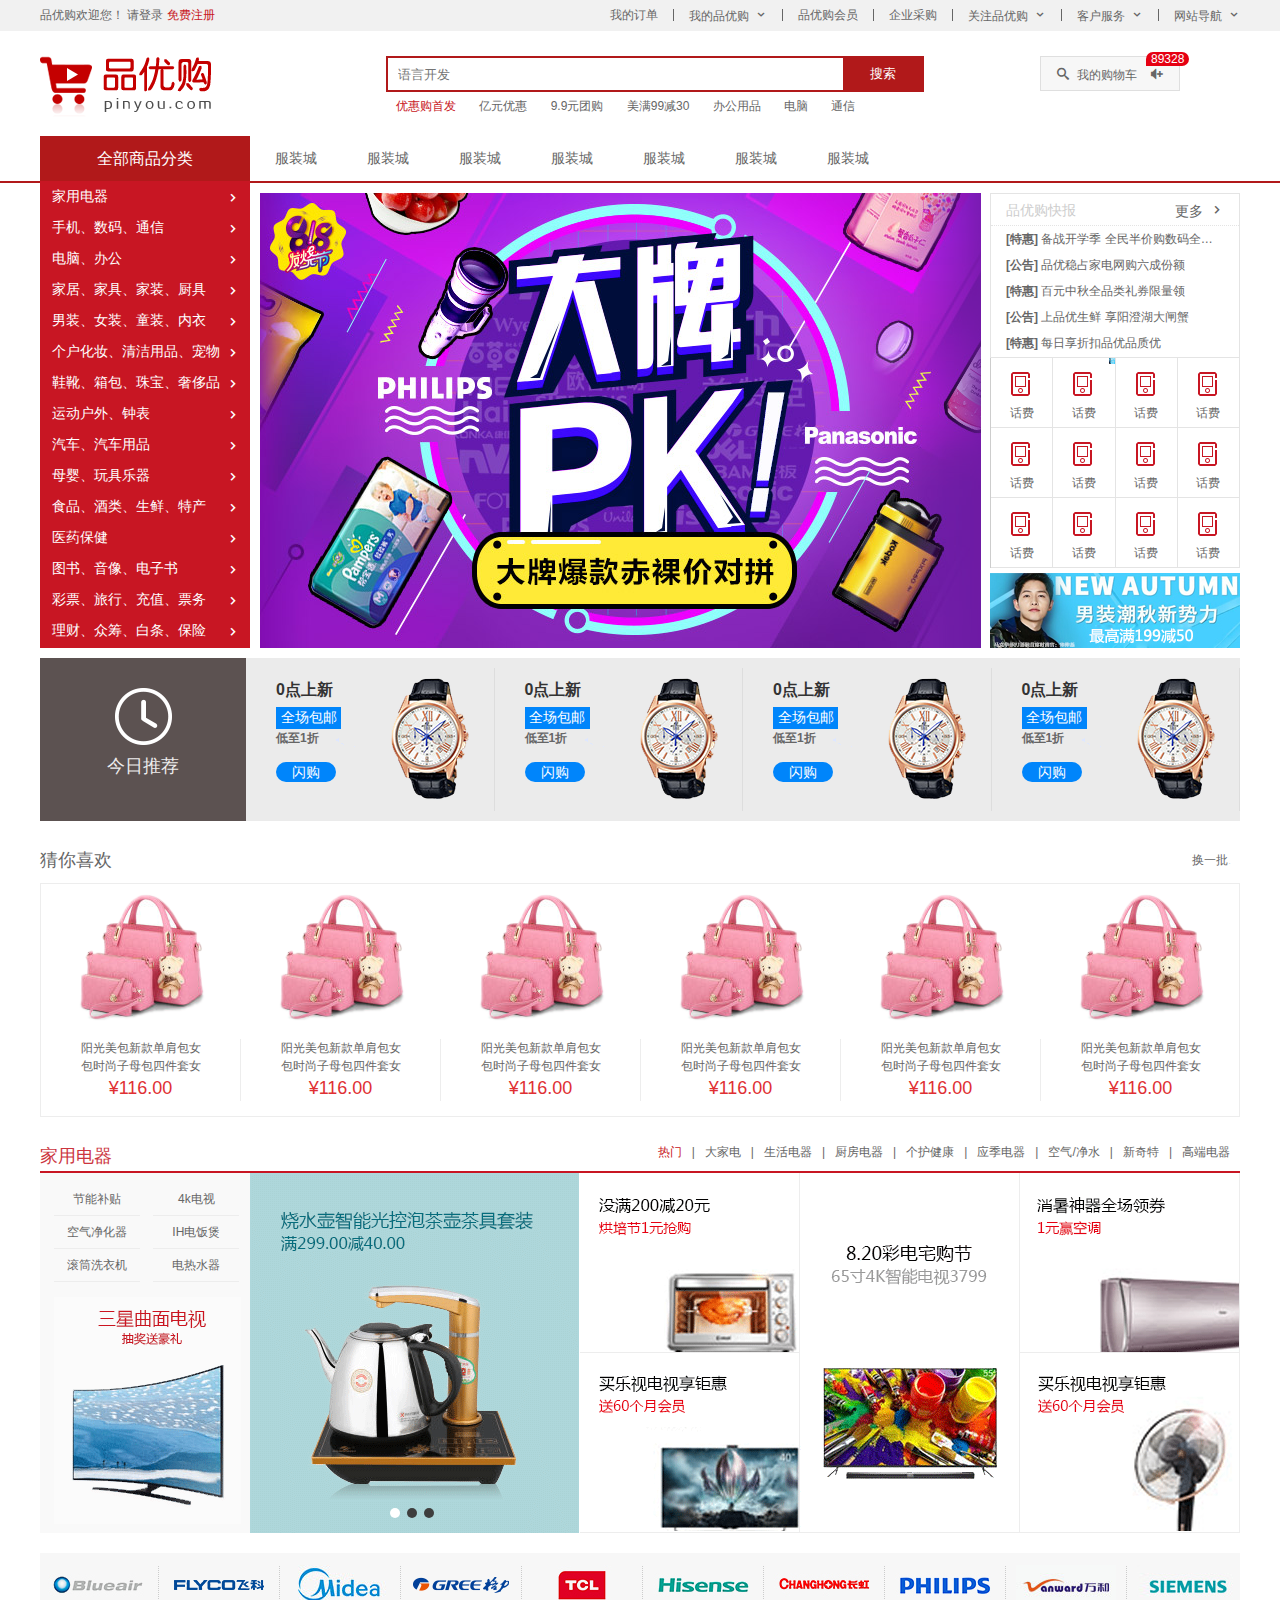
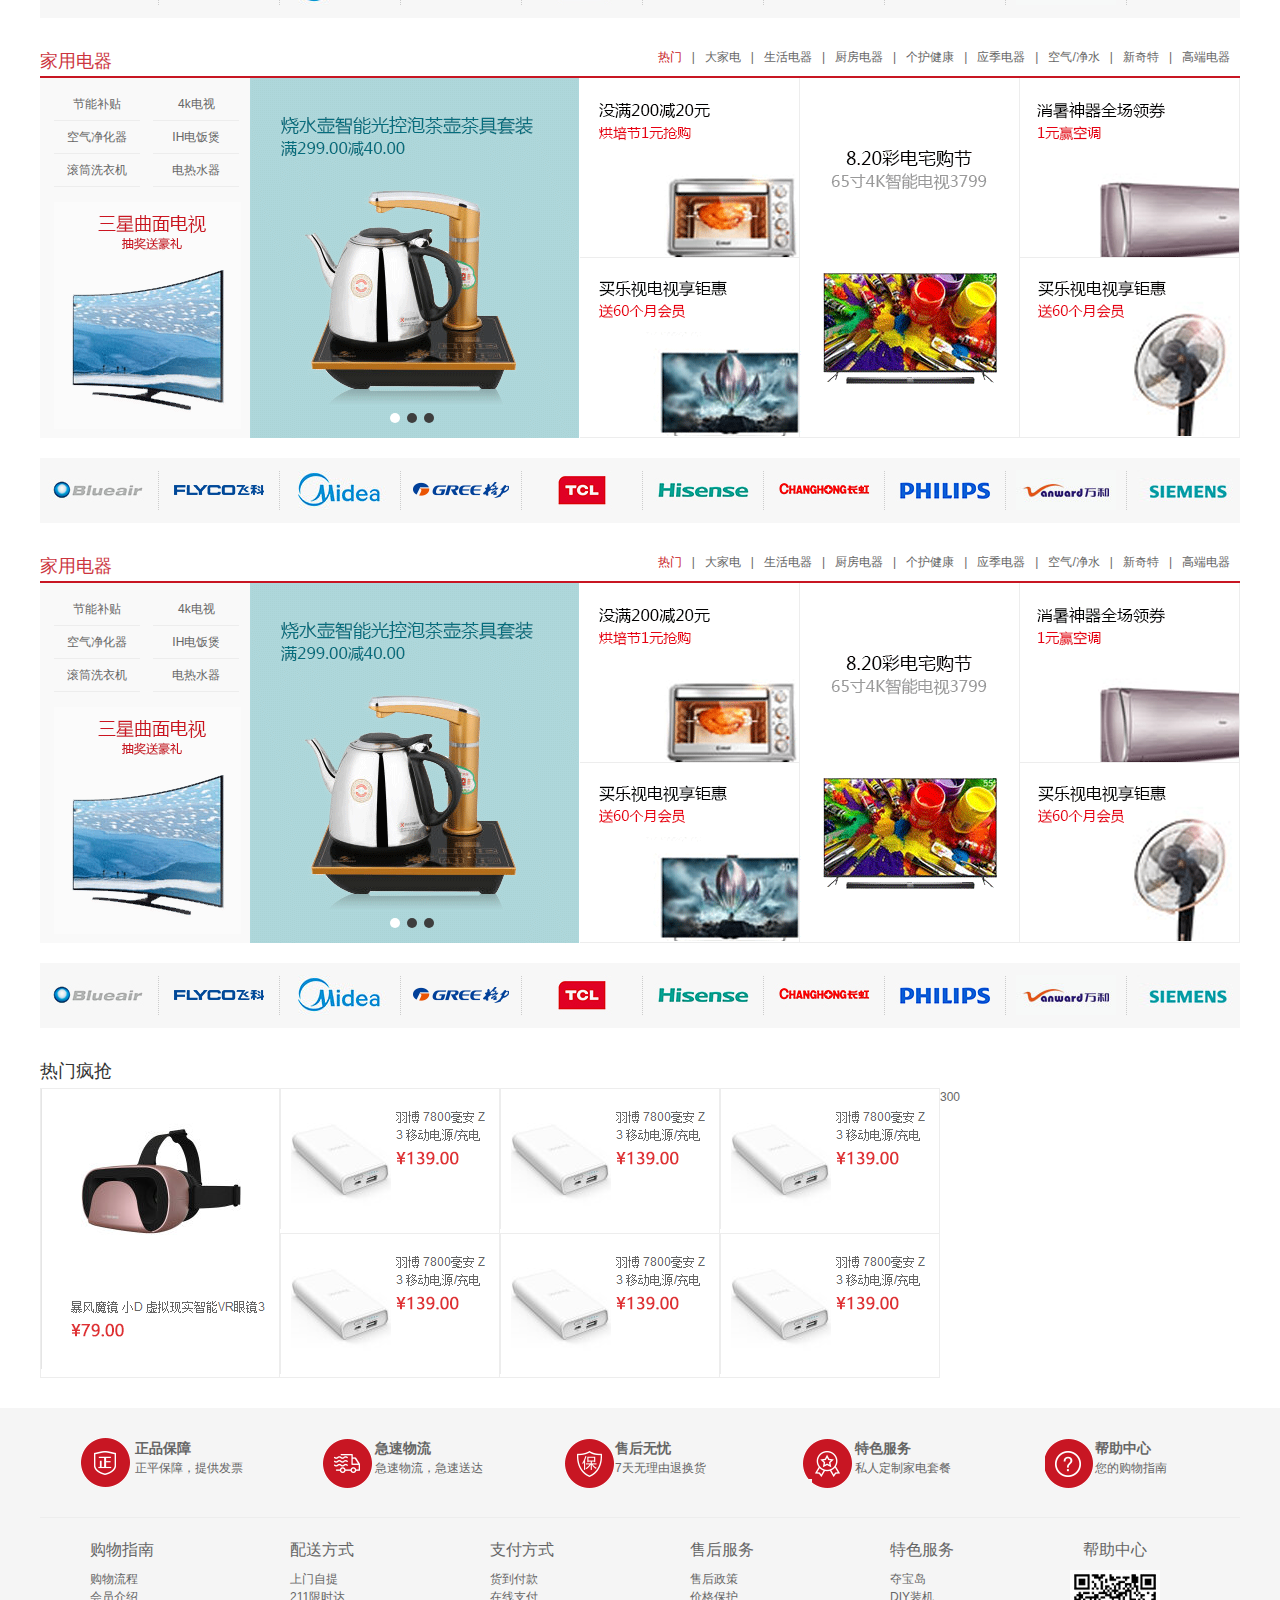
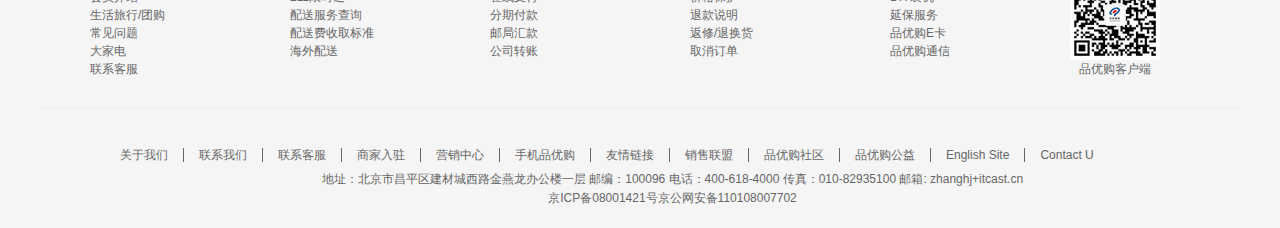
<file: shoping/index.html>
<!DOCTYPE html>
<html lang="zn-ch">

<head>
    <meta charset="UTF-8">
    <meta http-equiv="X-UA-Compatible" content="IE=edge">
    <meta name="viewport" content="width=device-width, initial-scale=1.0">
    <meta name="description" content="品优购商城-销售家电、数码通讯、电脑、家居百货、服装服饰、母婴、图书、食品等数万个品牌优质商品">
    <meta name="keywords" content="">
    <title>品优购商城-综合网购首选-正品低价、品质保障、配送及时、轻松购物！</title>
    <link rel="stylesheet" href="css/base.css">
    <link rel="stylesheet" href="css/common.css">
    <!-- favicon图标 -->
    <link rel="shortcut icon" href="favicon.ico" />
    <link rel="stylesheet" href="css/indext.css">
</head>

<body>
    <div class="shortcat">
        <div class="w">
            <div class="fl">
                <ul>
                    <li>品优购欢迎您！&nbsp;</li>
                    <li><a href="#">请登录&nbsp;<a href="#" class="style_red">免费注册</a></li>
                </ul>
            </div>
            <div class="fr">
                <ul>
                    <li>我的订单</li>
                    <li></li>
                    <li class="arrow-icon">我的品优购</li>
                    <li></li>
                    <li>品优购会员</li>
                    <li></li>
                    <li>企业采购</li>
                    <li></li>
                    <li class="arrow-icon">关注品优购</li>
                    <li></li>
                    <li class="arrow-icon">客户服务</li>
                    <li></li>
                    <li class="arrow-icon">网站导航</li>
                </ul>
            </div>
        </div>
    </div>
    <header class="header w">
        <div class="loge">
            <h1>
                <a href="index.html" title="品优购商城">品优购商城</a>
            </h1>
        </div>
        <div class="search">
            <input type="text" placeholder="语言开发">
            <button>搜索</button>
        </div>
        <div class="hotwords">
            <a href="#" class="style_red">优惠购首发</a>
            <a href="#">亿元优惠</a>
            <a href="#">9.9元团购</a>
            <a href="#">美满99减30</a>
            <a href="#">办公用品</a>
            <a href="#">电脑</a>
            <a href="#">通信</a>
        </div>
        <div class="shopcar">
            我的购物车
            <i class="count">89328</i>
        </div>
    </header>
    <nav class="nav">
        <div class="w">
            <div class="dropdown">
                <div class="dt">全部商品分类</div>
                <div class="dd">
                    <ul>
                        <li><a href="#">家用电器</a></li>
                        <li><a href="#">手机、数码、通信</a></li>
                        <li><a href="#">电脑、办公</a></li>
                        <li><a href="#">家居、家具、家装、厨具</a></li>
                        <li><a href="#">男装、女装、童装、内衣</a></li>
                        <li><a href="#">个户化妆、清洁用品、宠物</a></li>
                        <li><a href="#">鞋靴、箱包、珠宝、奢侈品</a></li>
                        <li><a href="#">运动户外、钟表</a></li>
                        <li><a href="#">汽车、汽车用品</a></li>
                        <li><a href="#">母婴、玩具乐器</a></li>
                        <li><a href="#">食品、酒类、生鲜、特产</a></li>
                        <li><a href="#">医药保健</a></li>
                        <li><a href="#">图书、音像、电子书</a></li>
                        <li><a href="#">彩票、旅行、充值、票务</a></li>
                        <li><a href="#">理财、众筹、白条、保险</a></li>
                    </ul>
                </div>
            </div>
            <div class="navitems">
                <ul>
                    <li><a href="">服装城</a></li>
                    <li><a href="">服装城</a></li>
                    <li><a href="">服装城</a></li>
                    <li><a href="">服装城</a></li>
                    <li><a href="">服装城</a></li>
                    <li><a href="">服装城</a></li>
                    <li><a href="">服装城</a></li>
                </ul>
            </div>
        </div>
    </nav>
    <div class="w">
        <div class="main">
            <div class="focus">
                <ul>
                    <li><a href="#"><img src="upload/focus1.png" alt=""></a></li>
                </ul>
            </div>
            <div class="newsflash">
                <div class="news">
                    <dl>
                        <dd>品优购快报</dd>
                        <dt><b>[特惠] </b> 备战开学季 全民半价购数码全民半价购数码</dt>
                        <dt><b>[公告]</b> 品优稳占家电网购六成份额</dt>
                        <dt><b>[特惠]</b> 百元中秋全品类礼券限量领</dt>
                        <dt><b>[公告]</b> 上品优生鲜 享阳澄湖大闸蟹</dt>
                        <dt><b>[特惠]</b> 每日享折扣品优品质优</dt>
                    </dl>
                </div>
                <div class="livservice">
                    <ul>
                        <li>
                            <i></i>
                            <p>话费</p>
                        </li>
                        <li class="spacle">
                            <i></i>
                            <img src="upload/bargain.png" width="6px" height="6px" alt="">
                            <p>话费</p>
                        </li>
                        <li>
                            <i></i>
                            <p>话费</p>
                        </li>
                        <li>
                            <i></i>
                            <p>话费</p>
                        </li>
                        <li>
                            <i></i>
                            <p>话费</p>
                        </li>
                        <li>
                            <i></i>
                            <p>话费</p>
                        </li>
                        <li>
                            <i></i>
                            <p>话费</p>
                        </li>
                        <li>
                            <i></i>
                            <p>话费</p>
                        </li>
                        <li>
                            <i></i>
                            <p>话费</p>
                        </li>
                        <li>
                            <i></i>
                            <p>话费</p>
                        </li>
                        <li>
                            <i></i>
                            <p>话费</p>
                        </li>
                        <li>
                            <i></i>
                            <p>话费</p>
                        </li>
                    </ul>
                </div>
                <div class="banner"><a href="#"><img src="upload/bargain.png" alt=""></a></div>
            </div>
        </div>
    </div>
    <div class="w recom">
        <div class="recom_hd">
            <span><img src="upload/图层 106.png" alt=""></span>
            <p>今日推荐</p>
        </div>
        <div class="recom_dd">
            <ul>
                <li>
                    <div class="wenzi">
                        <h4>0点上新</h4>
                        <h5>全场包邮</h5>
                        <h6>低至1折</h6>
                        <p>闪购</p>
                    </div>
                    <div class="tupian"><img src="upload/图层 151.png" alt=""></div>
                </li>
                <li>
                    <div class="wenzi">
                        <h4>0点上新</h4>
                        <h5>全场包邮</h5>
                        <h6>低至1折</h6>
                        <p>闪购</p>
                    </div>
                    <div class="tupian"><img src="upload/图层 151.png" alt=""></div>
                </li>
                <li>
                    <div class="wenzi">
                        <h4>0点上新</h4>
                        <h5>全场包邮</h5>
                        <h6>低至1折</h6>
                        <p>闪购</p>
                    </div>
                    <div class="tupian"><img src="upload/图层 151.png" alt=""></div>
                </li>
                <li>
                    <div class="wenzi">
                        <h4>0点上新</h4>
                        <h5>全场包邮</h5>
                        <h6>低至1折</h6>
                        <p>闪购</p>
                    </div>
                    <div class="tupian"><img src="upload/图层 151.png" alt=""></div>
                </li>
            </ul>
        </div>
    </div>
    <div class="w like">
        <div class="you">
            <p>猜你喜欢</p>
            <i>换一批</i>
        </div>
        <div class="fomation">
            <ul>
                <li>
                    <i><img src="upload/图层 152.png" alt=""></i>
                    <div>
                        <p>阳光美包新款单肩包女<br>包时尚子母包四件套女</p>
                        <span>¥116.00</span>
                    </div>
                </li>
                <li>
                    <i><img src="upload/图层 152.png" alt=""></i>
                    <div>
                        <p>阳光美包新款单肩包女<br>包时尚子母包四件套女</p>
                        <span>¥116.00</span>
                    </div>
                </li>
                <li>
                    <i><img src="upload/图层 152.png" alt=""></i>
                    <div>
                        <p>阳光美包新款单肩包女<br>包时尚子母包四件套女</p>
                        <span>¥116.00</span>
                    </div>
                </li>
                <li>
                    <i><img src="upload/图层 152.png" alt=""></i>
                    <div>
                        <p>阳光美包新款单肩包女<br>包时尚子母包四件套女</p>
                        <span>¥116.00</span>
                    </div>
                </li>
                <li>
                    <i><img src="upload/图层 152.png" alt=""></i>
                    <div>
                        <p>阳光美包新款单肩包女<br>包时尚子母包四件套女</p>
                        <span>¥116.00</span>
                    </div>
                </li>
                <li>
                    <i><img src="upload/图层 152.png" alt=""></i>
                    <div>
                        <p>阳光美包新款单肩包女<br>包时尚子母包四件套女</p>
                        <span>¥116.00</span>
                    </div>
                </li>
            </ul>
        </div>
    </div>
    <div class="floor">
        <div class="w jiadian">
            <div class="box_hd">
                <h3>家用电器</h3>
                <div class="tab_list">
                    <ul>
                        <li><a href="#" class="style_red">热门</a>|</li>
                        <li><a href="#">大家电</a>|</li>
                        <li><a href="#">生活电器</a>|</li>
                        <li><a href="#">厨房电器</a>|</li>
                        <li><a href="#">个护健康</a>|</li>
                        <li><a href="#">应季电器</a>|</li>
                        <li><a href="#">空气/净水</a>|</li>
                        <li><a href="#">新奇特</a>|</li>
                        <li><a href="#">高端电器</a></li>
                    </ul>
                </div>
            </div>
            <div class="box_bd">
                <div class="box1">
                    <ul>
                        <li>节能补贴</li>
                        <li>4k电视</li>
                        <li>空气净化器</li>
                        <li>IH电饭煲</li>
                        <li>滚筒洗衣机</li>
                        <li>电热水器</li>
                    </ul>
                    <i><img src="upload/floor-1-1.png" alt=""></i>
                </div>
                <div class="box2">
                    <div class="white"></div>
                    <div class="black_1"></div>
                    <div class="black_2"></div>
                    <i><img src="upload/floor-1-b01.png" alt=""></i>
                </div>
                <div class="box3">
                    <a href="#" class="box_1"><img src="upload/floor-1-2.png" alt=""></a>
                    <a href="#" class="box_2"><img src="upload/floor-1-3.png" alt=""></a>
                </div>
                <div class="box4">
                    <a href="#"><img src="upload/floor-1-4.png" alt=""></a>
                </div>
                <div class="box5">
                    <a href="#" class="box_1"><img src="upload/floor-1-5.png" alt=""></a>
                    <a href="#" class="box_2"><img src="upload/floor-1-6.png" alt=""></a>
                </div>
            </div>
            <div class="box_footer">
                <img src="upload/图层 119.png" alt="">
            </div>
        </div>
        <div class="w jiadian">
            <div class="box_hd">
                <h3>家用电器</h3>
                <div class="tab_list">
                    <ul>
                        <li><a href="#" class="style_red">热门</a>|</li>
                        <li><a href="#">大家电</a>|</li>
                        <li><a href="#">生活电器</a>|</li>
                        <li><a href="#">厨房电器</a>|</li>
                        <li><a href="#">个护健康</a>|</li>
                        <li><a href="#">应季电器</a>|</li>
                        <li><a href="#">空气/净水</a>|</li>
                        <li><a href="#">新奇特</a>|</li>
                        <li><a href="#">高端电器</a></li>
                    </ul>
                </div>
            </div>
            <div class="box_bd">
                <div class="box1">
                    <ul>
                        <li>节能补贴</li>
                        <li>4k电视</li>
                        <li>空气净化器</li>
                        <li>IH电饭煲</li>
                        <li>滚筒洗衣机</li>
                        <li>电热水器</li>
                    </ul>
                    <i><img src="upload/floor-1-1.png" alt=""></i>
                </div>
                <div class="box2">
                    <div class="white"></div>
                    <div class="black_1"></div>
                    <div class="black_2"></div>
                    <i><img src="upload/floor-1-b01.png" alt=""></i>
                </div>
                <div class="box3">
                    <a href="#" class="box_1"><img src="upload/floor-1-2.png" alt=""></a>
                    <a href="#" class="box_2"><img src="upload/floor-1-3.png" alt=""></a>
                </div>
                <div class="box4">
                    <a href="#"><img src="upload/floor-1-4.png" alt=""></a>
                </div>
                <div class="box5">
                    <a href="#" class="box_1"><img src="upload/floor-1-5.png" alt=""></a>
                    <a href="#" class="box_2"><img src="upload/floor-1-6.png" alt=""></a>
                </div>
            </div>
            <div class="box_footer">
                <img src="upload/图层 119.png" alt="">
            </div>
        </div>
        <div class="w jiadian">
            <div class="box_hd">
                <h3>家用电器</h3>
                <div class="tab_list">
                    <ul>
                        <li><a href="#" class="style_red">热门</a>|</li>
                        <li><a href="#">大家电</a>|</li>
                        <li><a href="#">生活电器</a>|</li>
                        <li><a href="#">厨房电器</a>|</li>
                        <li><a href="#">个护健康</a>|</li>
                        <li><a href="#">应季电器</a>|</li>
                        <li><a href="#">空气/净水</a>|</li>
                        <li><a href="#">新奇特</a>|</li>
                        <li><a href="#">高端电器</a></li>
                    </ul>
                </div>
            </div>
            <div class="box_bd">
                <div class="box1">
                    <ul>
                        <li>节能补贴</li>
                        <li>4k电视</li>
                        <li>空气净化器</li>
                        <li>IH电饭煲</li>
                        <li>滚筒洗衣机</li>
                        <li>电热水器</li>
                    </ul>
                    <i><img src="upload/floor-1-1.png" alt=""></i>
                </div>
                <div class="box2">
                    <div class="white"></div>
                    <div class="black_1"></div>
                    <div class="black_2"></div>
                    <i><img src="upload/floor-1-b01.png" alt=""></i>
                </div>
                <div class="box3">
                    <a href="#" class="box_1"><img src="upload/floor-1-2.png" alt=""></a>
                    <a href="#" class="box_2"><img src="upload/floor-1-3.png" alt=""></a>
                </div>
                <div class="box4">
                    <a href="#"><img src="upload/floor-1-4.png" alt=""></a>
                </div>
                <div class="box5">
                    <a href="#" class="box_1"><img src="upload/floor-1-5.png" alt=""></a>
                    <a href="#" class="box_2"><img src="upload/floor-1-6.png" alt=""></a>
                </div>
            </div>
            <div class="box_footer">
                <img src="upload/图层 119.png" alt="">
            </div>
        </div>
    </div>
    <div class="w hot">
        <div class="box_hd">
            热门疯抢
        </div>
        <div class="box_bd">
            <div class="box_1"><img src="upload/01-电商-主页-gai-恢复的.png" alt=""></div>
            <div class="box_2">
                <div class="tupian_1">
                    <img src="upload/01-电商-主页-gai.png" alt="">
                </div>
                <div class="tupian_1">
                    <img src="upload/01-电商-主页-gai.png" alt="">
                </div>
            </div>
            <div class="box_3">
                <div class="tupian_1">
                    <img src="upload/01-电商-主页-gai.png" alt="">
                </div>
                <div class="tupian_1">
                    <img src="upload/01-电商-主页-gai.png" alt="">
                </div>
            </div>
            <div class="box_4">
                <div class="tupian_1">
                    <img src="upload/01-电商-主页-gai.png" alt="">
                </div>
                <div class="tupian_1">
                    <img src="upload/01-电商-主页-gai.png" alt="">
                </div>
            </div>
            <div class="box_5">300</div>
        </div>
    </div>
    <footer class=" footer">
        <div class="w">
            <div class="mod_service">
                <ul>
                    <li>
                        <h5 class="product1"></h5>
                        <div class="service_txt">
                            <h4>正品保障</h4>
                            <h6>正平保障，提供发票</h6>
                        </div>
                    </li>
                    <li>
                        <h5 class="product2"></h5>
                        <div class="service_txt">
                            <h4>急速物流</h4>
                            <h6>急速物流，急速送达</h6>
                        </div>
                    </li>
                    <li>
                        <h5 class="product3"></h5>
                        <div class="service_txt">
                            <h4>售后无忧</h4>
                            <h6>7天无理由退换货</h6>
                        </div>
                    </li>
                    <li>
                        <h5 class="product4"></h5>
                        <div class="service_txt">
                            <h4>特色服务</h4>
                            <h6>私人定制家电套餐</h6>
                        </div>
                    </li>
                    <li>
                        <h5 class="product5"></h5>
                        <div class="service_txt">
                            <h4>帮助中心</h4>
                            <h6>您的购物指南</h6>
                        </div>
                    <li>
                </ul>
            </div>
            <div class="mod_help">
                <dl>
                    <dd>购物指南</dd>
                    <dt>购物流程</dt>
                    <dt>会员介绍</dt>
                    <dt>生活旅行/团购</dt>
                    <dt>常见问题</dt>
                    <dt>大家电</dt>
                    <dt>联系客服</dt>
                </dl>
                <dl>
                    <dd>配送方式</dd>
                    <dt>上门自提</dt>
                    <dt>211限时达</dt>
                    <dt>配送服务查询</dt>
                    <dt>配送费收取标准</dt>
                    <dt>海外配送</dt>
                </dl>
                <dl>
                    <dd>支付方式</dd>
                    <dt>货到付款</dt>
                    <dt>在线支付</dt>
                    <dt>分期付款</dt>
                    <dt>邮局汇款</dt>
                    <dt>公司转账</dt>
                </dl>
                <dl>
                    <dd>售后服务</dd>
                    <dt>售后政策</dt>
                    <dt>价格保护</dt>
                    <dt>退款说明</dt>
                    <dt>返修/退换货</dt>
                    <dt>取消订单</dt>
                </dl>
                <dl>
                    <dd>特色服务</dd>
                    <dt>夺宝岛</dt>
                    <dt>DIY装机</dt>
                    <dt>延保服务</dt>
                    <dt>品优购E卡</dt>
                    <dt>品优购通信</dt>
                </dl>
                <dl>
                    <dd>帮助中心</dd>
                    <dt>
                        <h5><img src="images/wx_cz.jpg" alt=""></h5>
                        <p>品优购客户端</p>
                    </dt>
                </dl>
            </div>
            <div class="mod_copyright">
                <div class="links">
                    <ul>
                        <li>关于我们</li>
                        <li>联系我们</li>
                        <li>联系客服</li>
                        <li>商家入驻</li>
                        <li>营销中心</li>
                        <li>手机品优购</li>
                        <li>友情链接</li>
                        <li>销售联盟</li>
                        <li>品优购社区</li>
                        <li>品优购公益</li>
                        <li>English Site </li>
                        <li>Contact U</li>
                    </ul>
                </div>
                <div class="copyright">
                    <p class="first">地址：北京市昌平区建材城西路金燕龙办公楼一层 邮编：100096 电话：400-618-4000 传真：010-82935100 邮箱:
                        zhanghj+itcast.cn</p>
                    <p>京ICP备08001421号京公网安备110108007702</p>
                </div>
            </div>
        </div>
    </footer>
</body>

</html>
</file>
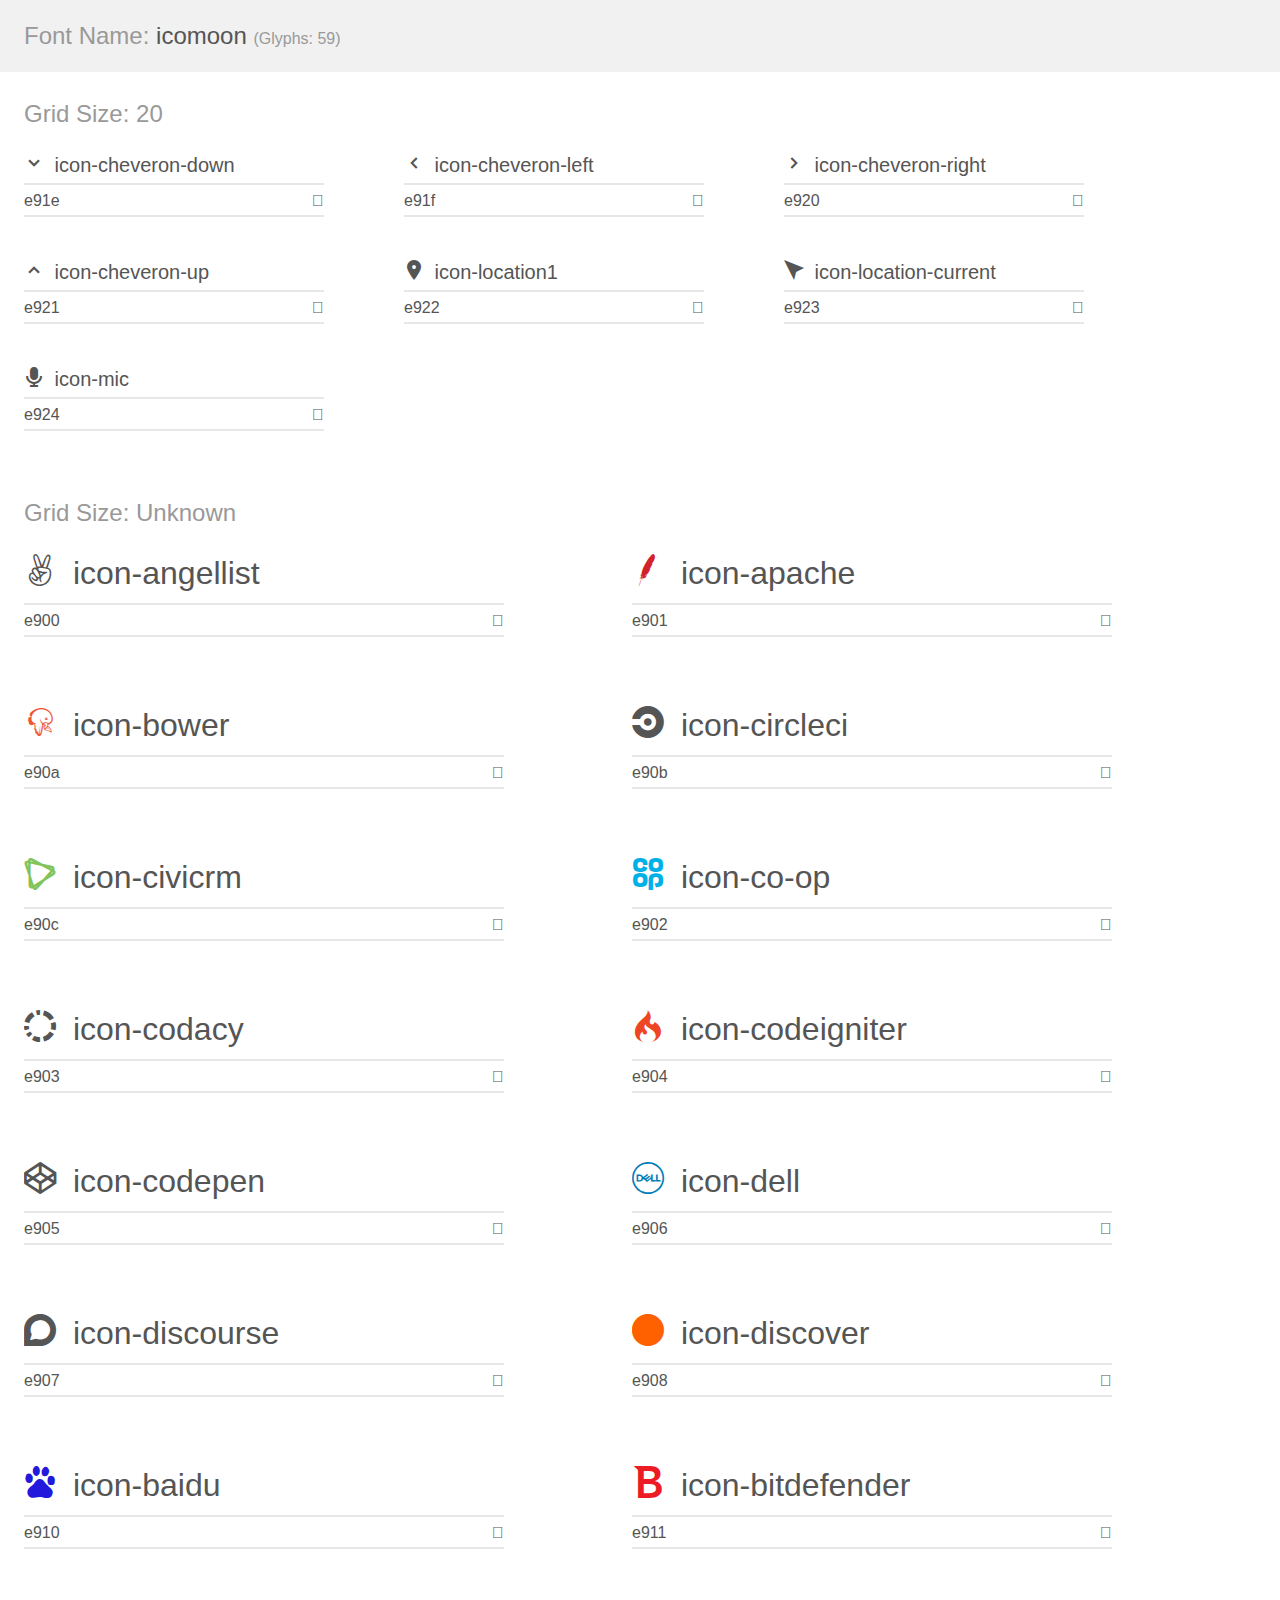
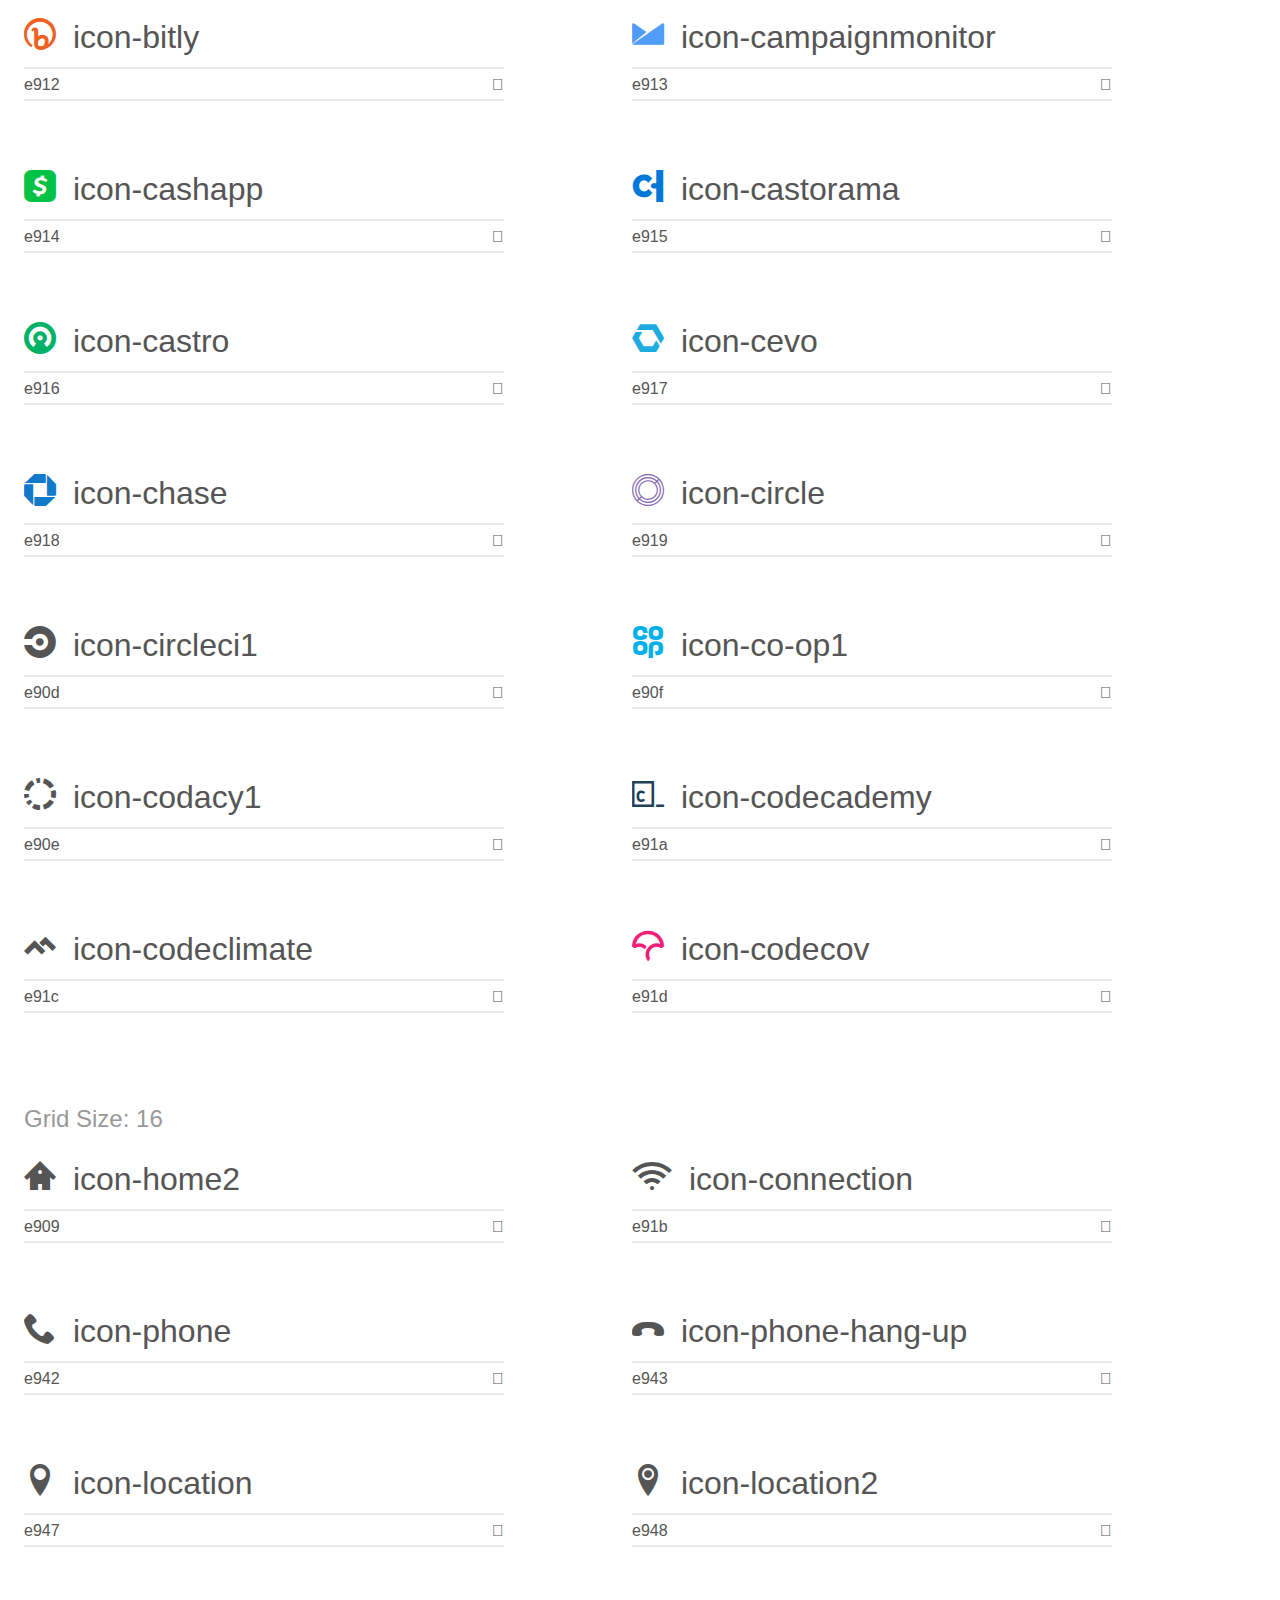
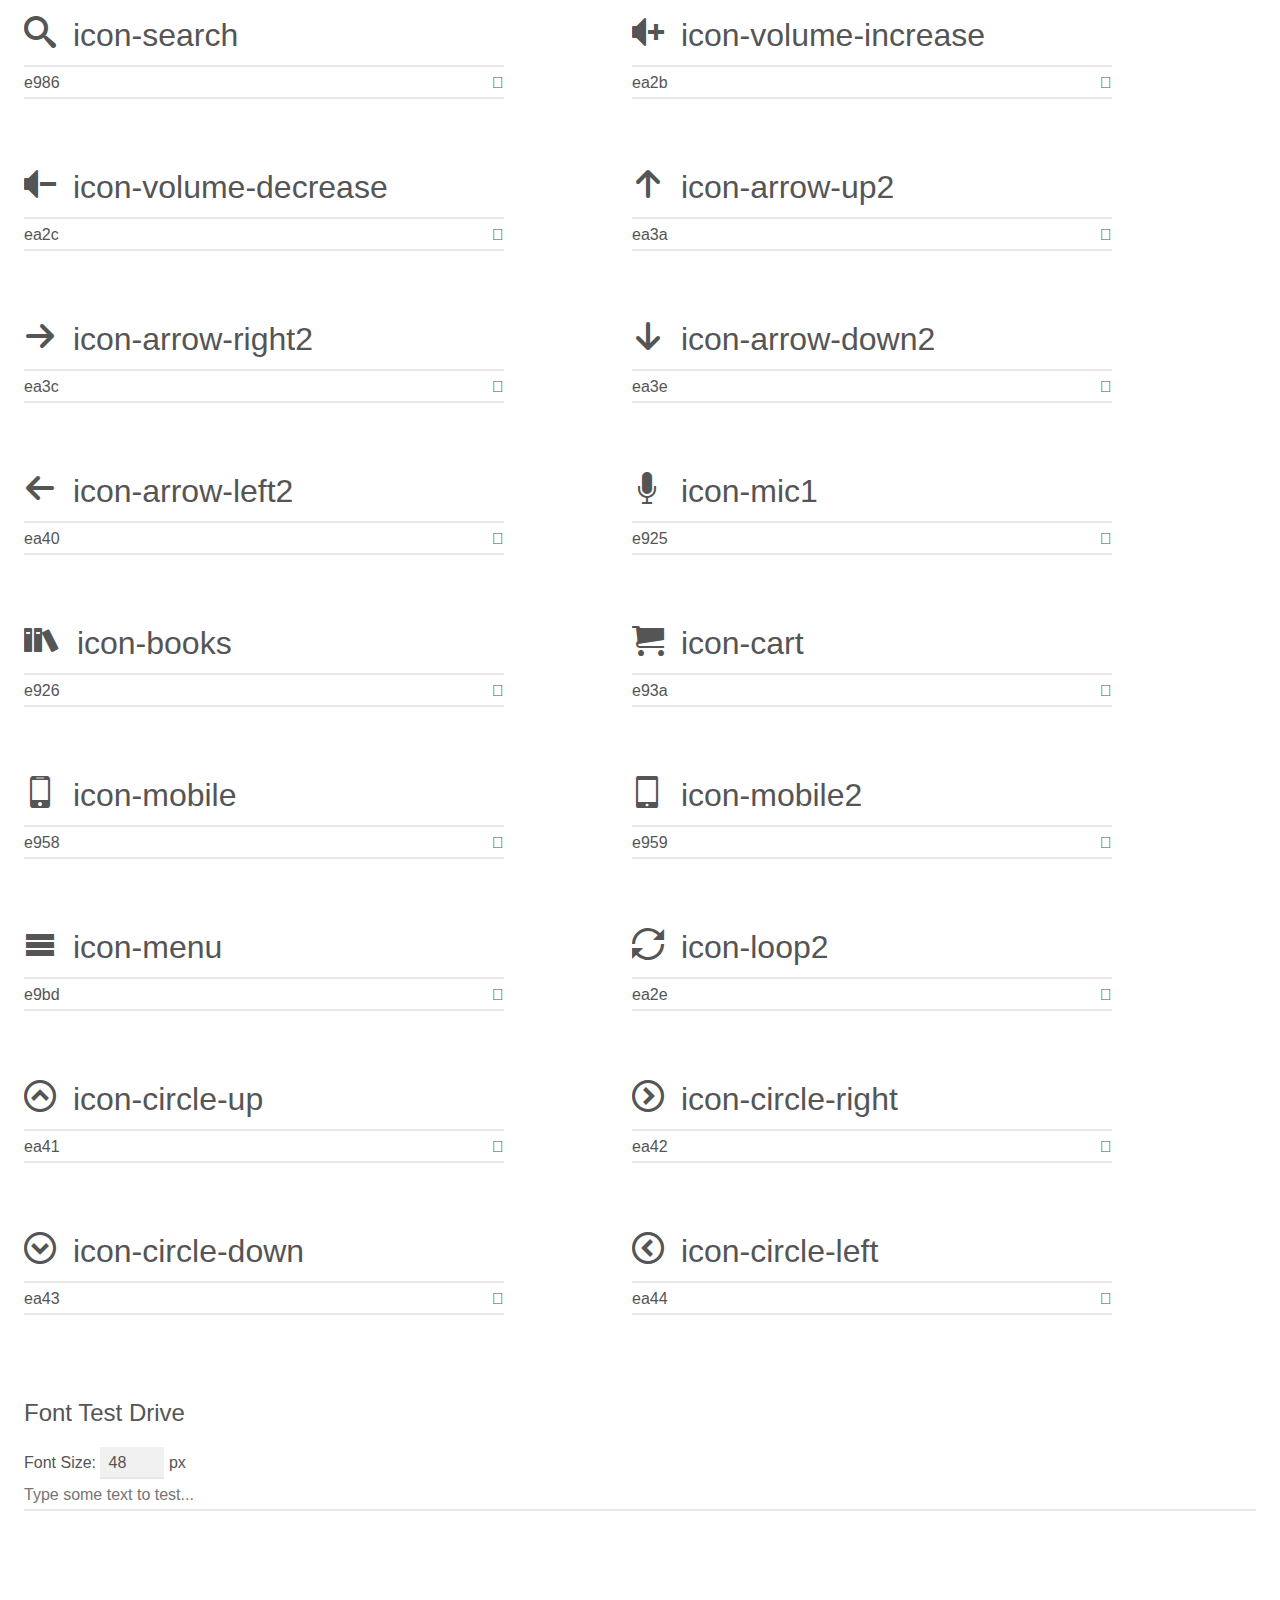
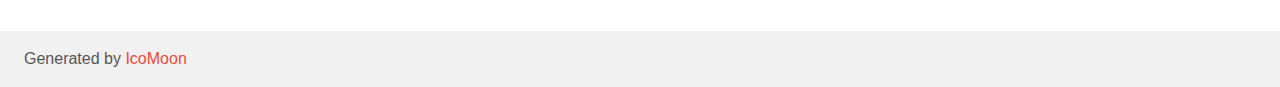
<file: 素材/icomoon/demo.html>
<!doctype html>
<html>

<head>
    <meta charset="utf-8">
    <title>IcoMoon Demo</title>
    <meta name="description" content=.dropdown .dd ul li"An Icon Font Generated By IcoMoon.io">
    <meta name="viewport" content="width=device-width, initial-scale=1">
    <link rel="stylesheet" href="demo-files/demo.css">
    <link rel="stylesheet" href="style.css">
</head>

<body>
    <div class="bgc1 clearfix">
        <h1 class="mhmm mvm"><span class="fgc1">Font Name:</span> icomoon <small class="fgc1">(Glyphs:&nbsp;59)</small>
        </h1>
    </div>
    <div class="clearfix mhl ptl">
        <h1 class="mvm mtn fgc1">Grid Size: 20</h1>
        <div class="glyph fs1">
            <div class="clearfix bshadow0 pbs">
                <span class="icon-cheveron-down"></span>
                <span class="mls"> icon-cheveron-down</span>
            </div>
            <fieldset class="fs0 size1of1 clearfix hidden-false">
                <input type="text" readonly value="e91e" class="unit size1of2" />
                <input type="text" maxlength="1" readonly value="&#xe91e;" class="unitRight size1of2 talign-right" />
            </fieldset>
            <div class="fs0 bshadow0 clearfix hidden-true">
                <span class="unit pvs fgc1">liga: </span>
                <input type="text" readonly value="" class="liga unitRight" />
            </div>
        </div>
        <div class="glyph fs1">
            <div class="clearfix bshadow0 pbs">
                <span class="icon-cheveron-left"></span>
                <span class="mls"> icon-cheveron-left</span>
            </div>
            <fieldset class="fs0 size1of1 clearfix hidden-false">
                <input type="text" readonly value="e91f" class="unit size1of2" />
                <input type="text" maxlength="1" readonly value="&#xe91f;" class="unitRight size1of2 talign-right" />
            </fieldset>
            <div class="fs0 bshadow0 clearfix hidden-true">
                <span class="unit pvs fgc1">liga: </span>
                <input type="text" readonly value="" class="liga unitRight" />
            </div>
        </div>
        <div class="glyph fs1">
            <div class="clearfix bshadow0 pbs">
                <span class="icon-cheveron-right"></span>
                <span class="mls"> icon-cheveron-right</span>
            </div>
            <fieldset class="fs0 size1of1 clearfix hidden-false">
                <input type="text" readonly value="e920" class="unit size1of2" />
                <input type="text" maxlength="1" readonly value="&#xe920;" class="unitRight size1of2 talign-right" />
            </fieldset>
            <div class="fs0 bshadow0 clearfix hidden-true">
                <span class="unit pvs fgc1">liga: </span>
                <input type="text" readonly value="" class="liga unitRight" />
            </div>
        </div>
        <div class="glyph fs1">
            <div class="clearfix bshadow0 pbs">
                <span class="icon-cheveron-up"></span>
                <span class="mls"> icon-cheveron-up</span>
            </div>
            <fieldset class="fs0 size1of1 clearfix hidden-false">
                <input type="text" readonly value="e921" class="unit size1of2" />
                <input type="text" maxlength="1" readonly value="&#xe921;" class="unitRight size1of2 talign-right" />
            </fieldset>
            <div class="fs0 bshadow0 clearfix hidden-true">
                <span class="unit pvs fgc1">liga: </span>
                <input type="text" readonly value="" class="liga unitRight" />
            </div>
        </div>
        <div class="glyph fs1">
            <div class="clearfix bshadow0 pbs">
                <span class="icon-location1"></span>
                <span class="mls"> icon-location1</span>
            </div>
            <fieldset class="fs0 size1of1 clearfix hidden-false">
                <input type="text" readonly value="e922" class="unit size1of2" />
                <input type="text" maxlength="1" readonly value="&#xe922;" class="unitRight size1of2 talign-right" />
            </fieldset>
            <div class="fs0 bshadow0 clearfix hidden-true">
                <span class="unit pvs fgc1">liga: </span>
                <input type="text" readonly value="" class="liga unitRight" />
            </div>
        </div>
        <div class="glyph fs1">
            <div class="clearfix bshadow0 pbs">
                <span class="icon-location-current"></span>
                <span class="mls"> icon-location-current</span>
            </div>
            <fieldset class="fs0 size1of1 clearfix hidden-false">
                <input type="text" readonly value="e923" class="unit size1of2" />
                <input type="text" maxlength="1" readonly value="&#xe923;" class="unitRight size1of2 talign-right" />
            </fieldset>
            <div class="fs0 bshadow0 clearfix hidden-true">
                <span class="unit pvs fgc1">liga: </span>
                <input type="text" readonly value="" class="liga unitRight" />
            </div>
        </div>
        <div class="glyph fs1">
            <div class="clearfix bshadow0 pbs">
                <span class="icon-mic"></span>
                <span class="mls"> icon-mic</span>
            </div>
            <fieldset class="fs0 size1of1 clearfix hidden-false">
                <input type="text" readonly value="e924" class="unit size1of2" />
                <input type="text" maxlength="1" readonly value="&#xe924;" class="unitRight size1of2 talign-right" />
            </fieldset>
            <div class="fs0 bshadow0 clearfix hidden-true">
                <span class="unit pvs fgc1">liga: </span>
                <input type="text" readonly value="" class="liga unitRight" />
            </div>
        </div>
    </div>
    <div class="clearfix mhl ptl">
        <h1 class="mvm mtn fgc1">Grid Size: Unknown</h1>
        <div class="glyph fs2">
            <div class="clearfix bshadow0 pbs">
                <span class="icon-angellist"></span>
                <span class="mls"> icon-angellist</span>
            </div>
            <fieldset class="fs0 size1of1 clearfix hidden-false">
                <input type="text" readonly value="e900" class="unit size1of2" />
                <input type="text" maxlength="1" readonly value="&#xe900;" class="unitRight size1of2 talign-right" />
            </fieldset>
            <div class="fs0 bshadow0 clearfix hidden-true">
                <span class="unit pvs fgc1">liga: </span>
                <input type="text" readonly value="" class="liga unitRight" />
            </div>
        </div>
        <div class="glyph fs2">
            <div class="clearfix bshadow0 pbs">
                <span class="icon-apache"></span>
                <span class="mls"> icon-apache</span>
            </div>
            <fieldset class="fs0 size1of1 clearfix hidden-false">
                <input type="text" readonly value="e901" class="unit size1of2" />
                <input type="text" maxlength="1" readonly value="&#xe901;" class="unitRight size1of2 talign-right" />
            </fieldset>
            <div class="fs0 bshadow0 clearfix hidden-true">
                <span class="unit pvs fgc1">liga: </span>
                <input type="text" readonly value="" class="liga unitRight" />
            </div>
        </div>
        <div class="glyph fs2">
            <div class="clearfix bshadow0 pbs">
                <span class="icon-bower"></span>
                <span class="mls"> icon-bower</span>
            </div>
            <fieldset class="fs0 size1of1 clearfix hidden-false">
                <input type="text" readonly value="e90a" class="unit size1of2" />
                <input type="text" maxlength="1" readonly value="&#xe90a;" class="unitRight size1of2 talign-right" />
            </fieldset>
            <div class="fs0 bshadow0 clearfix hidden-true">
                <span class="unit pvs fgc1">liga: </span>
                <input type="text" readonly value="" class="liga unitRight" />
            </div>
        </div>
        <div class="glyph fs2">
            <div class="clearfix bshadow0 pbs">
                <span class="icon-circleci"></span>
                <span class="mls"> icon-circleci</span>
            </div>
            <fieldset class="fs0 size1of1 clearfix hidden-false">
                <input type="text" readonly value="e90b" class="unit size1of2" />
                <input type="text" maxlength="1" readonly value="&#xe90b;" class="unitRight size1of2 talign-right" />
            </fieldset>
            <div class="fs0 bshadow0 clearfix hidden-true">
                <span class="unit pvs fgc1">liga: </span>
                <input type="text" readonly value="" class="liga unitRight" />
            </div>
        </div>
        <div class="glyph fs2">
            <div class="clearfix bshadow0 pbs">
                <span class="icon-civicrm"></span>
                <span class="mls"> icon-civicrm</span>
            </div>
            <fieldset class="fs0 size1of1 clearfix hidden-false">
                <input type="text" readonly value="e90c" class="unit size1of2" />
                <input type="text" maxlength="1" readonly value="&#xe90c;" class="unitRight size1of2 talign-right" />
            </fieldset>
            <div class="fs0 bshadow0 clearfix hidden-true">
                <span class="unit pvs fgc1">liga: </span>
                <input type="text" readonly value="" class="liga unitRight" />
            </div>
        </div>
        <div class="glyph fs2">
            <div class="clearfix bshadow0 pbs">
                <span class="icon-co-op"></span>
                <span class="mls"> icon-co-op</span>
            </div>
            <fieldset class="fs0 size1of1 clearfix hidden-false">
                <input type="text" readonly value="e902" class="unit size1of2" />
                <input type="text" maxlength="1" readonly value="&#xe902;" class="unitRight size1of2 talign-right" />
            </fieldset>
            <div class="fs0 bshadow0 clearfix hidden-true">
                <span class="unit pvs fgc1">liga: </span>
                <input type="text" readonly value="" class="liga unitRight" />
            </div>
        </div>
        <div class="glyph fs2">
            <div class="clearfix bshadow0 pbs">
                <span class="icon-codacy"></span>
                <span class="mls"> icon-codacy</span>
            </div>
            <fieldset class="fs0 size1of1 clearfix hidden-false">
                <input type="text" readonly value="e903" class="unit size1of2" />
                <input type="text" maxlength="1" readonly value="&#xe903;" class="unitRight size1of2 talign-right" />
            </fieldset>
            <div class="fs0 bshadow0 clearfix hidden-true">
                <span class="unit pvs fgc1">liga: </span>
                <input type="text" readonly value="" class="liga unitRight" />
            </div>
        </div>
        <div class="glyph fs2">
            <div class="clearfix bshadow0 pbs">
                <span class="icon-codeigniter"></span>
                <span class="mls"> icon-codeigniter</span>
            </div>
            <fieldset class="fs0 size1of1 clearfix hidden-false">
                <input type="text" readonly value="e904" class="unit size1of2" />
                <input type="text" maxlength="1" readonly value="&#xe904;" class="unitRight size1of2 talign-right" />
            </fieldset>
            <div class="fs0 bshadow0 clearfix hidden-true">
                <span class="unit pvs fgc1">liga: </span>
                <input type="text" readonly value="" class="liga unitRight" />
            </div>
        </div>
        <div class="glyph fs2">
            <div class="clearfix bshadow0 pbs">
                <span class="icon-codepen"></span>
                <span class="mls"> icon-codepen</span>
            </div>
            <fieldset class="fs0 size1of1 clearfix hidden-false">
                <input type="text" readonly value="e905" class="unit size1of2" />
                <input type="text" maxlength="1" readonly value="&#xe905;" class="unitRight size1of2 talign-right" />
            </fieldset>
            <div class="fs0 bshadow0 clearfix hidden-true">
                <span class="unit pvs fgc1">liga: </span>
                <input type="text" readonly value="" class="liga unitRight" />
            </div>
        </div>
        <div class="glyph fs2">
            <div class="clearfix bshadow0 pbs">
                <span class="icon-dell"></span>
                <span class="mls"> icon-dell</span>
            </div>
            <fieldset class="fs0 size1of1 clearfix hidden-false">
                <input type="text" readonly value="e906" class="unit size1of2" />
                <input type="text" maxlength="1" readonly value="&#xe906;" class="unitRight size1of2 talign-right" />
            </fieldset>
            <div class="fs0 bshadow0 clearfix hidden-true">
                <span class="unit pvs fgc1">liga: </span>
                <input type="text" readonly value="" class="liga unitRight" />
            </div>
        </div>
        <div class="glyph fs2">
            <div class="clearfix bshadow0 pbs">
                <span class="icon-discourse"></span>
                <span class="mls"> icon-discourse</span>
            </div>
            <fieldset class="fs0 size1of1 clearfix hidden-false">
                <input type="text" readonly value="e907" class="unit size1of2" />
                <input type="text" maxlength="1" readonly value="&#xe907;" class="unitRight size1of2 talign-right" />
            </fieldset>
            <div class="fs0 bshadow0 clearfix hidden-true">
                <span class="unit pvs fgc1">liga: </span>
                <input type="text" readonly value="" class="liga unitRight" />
            </div>
        </div>
        <div class="glyph fs2">
            <div class="clearfix bshadow0 pbs">
                <span class="icon-discover"></span>
                <span class="mls"> icon-discover</span>
            </div>
            <fieldset class="fs0 size1of1 clearfix hidden-false">
                <input type="text" readonly value="e908" class="unit size1of2" />
                <input type="text" maxlength="1" readonly value="&#xe908;" class="unitRight size1of2 talign-right" />
            </fieldset>
            <div class="fs0 bshadow0 clearfix hidden-true">
                <span class="unit pvs fgc1">liga: </span>
                <input type="text" readonly value="" class="liga unitRight" />
            </div>
        </div>
        <div class="glyph fs2">
            <div class="clearfix bshadow0 pbs">
                <span class="icon-baidu"></span>
                <span class="mls"> icon-baidu</span>
            </div>
            <fieldset class="fs0 size1of1 clearfix hidden-false">
                <input type="text" readonly value="e910" class="unit size1of2" />
                <input type="text" maxlength="1" readonly value="&#xe910;" class="unitRight size1of2 talign-right" />
            </fieldset>
            <div class="fs0 bshadow0 clearfix hidden-true">
                <span class="unit pvs fgc1">liga: </span>
                <input type="text" readonly value="" class="liga unitRight" />
            </div>
        </div>
        <div class="glyph fs2">
            <div class="clearfix bshadow0 pbs">
                <span class="icon-bitdefender"></span>
                <span class="mls"> icon-bitdefender</span>
            </div>
            <fieldset class="fs0 size1of1 clearfix hidden-false">
                <input type="text" readonly value="e911" class="unit size1of2" />
                <input type="text" maxlength="1" readonly value="&#xe911;" class="unitRight size1of2 talign-right" />
            </fieldset>
            <div class="fs0 bshadow0 clearfix hidden-true">
                <span class="unit pvs fgc1">liga: </span>
                <input type="text" readonly value="" class="liga unitRight" />
            </div>
        </div>
        <div class="glyph fs2">
            <div class="clearfix bshadow0 pbs">
                <span class="icon-bitly"></span>
                <span class="mls"> icon-bitly</span>
            </div>
            <fieldset class="fs0 size1of1 clearfix hidden-false">
                <input type="text" readonly value="e912" class="unit size1of2" />
                <input type="text" maxlength="1" readonly value="&#xe912;" class="unitRight size1of2 talign-right" />
            </fieldset>
            <div class="fs0 bshadow0 clearfix hidden-true">
                <span class="unit pvs fgc1">liga: </span>
                <input type="text" readonly value="" class="liga unitRight" />
            </div>
        </div>
        <div class="glyph fs2">
            <div class="clearfix bshadow0 pbs">
                <span class="icon-campaignmonitor"></span>
                <span class="mls"> icon-campaignmonitor</span>
            </div>
            <fieldset class="fs0 size1of1 clearfix hidden-false">
                <input type="text" readonly value="e913" class="unit size1of2" />
                <input type="text" maxlength="1" readonly value="&#xe913;" class="unitRight size1of2 talign-right" />
            </fieldset>
            <div class="fs0 bshadow0 clearfix hidden-true">
                <span class="unit pvs fgc1">liga: </span>
                <input type="text" readonly value="" class="liga unitRight" />
            </div>
        </div>
        <div class="glyph fs2">
            <div class="clearfix bshadow0 pbs">
                <span class="icon-cashapp"></span>
                <span class="mls"> icon-cashapp</span>
            </div>
            <fieldset class="fs0 size1of1 clearfix hidden-false">
                <input type="text" readonly value="e914" class="unit size1of2" />
                <input type="text" maxlength="1" readonly value="&#xe914;" class="unitRight size1of2 talign-right" />
            </fieldset>
            <div class="fs0 bshadow0 clearfix hidden-true">
                <span class="unit pvs fgc1">liga: </span>
                <input type="text" readonly value="" class="liga unitRight" />
            </div>
        </div>
        <div class="glyph fs2">
            <div class="clearfix bshadow0 pbs">
                <span class="icon-castorama"></span>
                <span class="mls"> icon-castorama</span>
            </div>
            <fieldset class="fs0 size1of1 clearfix hidden-false">
                <input type="text" readonly value="e915" class="unit size1of2" />
                <input type="text" maxlength="1" readonly value="&#xe915;" class="unitRight size1of2 talign-right" />
            </fieldset>
            <div class="fs0 bshadow0 clearfix hidden-true">
                <span class="unit pvs fgc1">liga: </span>
                <input type="text" readonly value="" class="liga unitRight" />
            </div>
        </div>
        <div class="glyph fs2">
            <div class="clearfix bshadow0 pbs">
                <span class="icon-castro"></span>
                <span class="mls"> icon-castro</span>
            </div>
            <fieldset class="fs0 size1of1 clearfix hidden-false">
                <input type="text" readonly value="e916" class="unit size1of2" />
                <input type="text" maxlength="1" readonly value="&#xe916;" class="unitRight size1of2 talign-right" />
            </fieldset>
            <div class="fs0 bshadow0 clearfix hidden-true">
                <span class="unit pvs fgc1">liga: </span>
                <input type="text" readonly value="" class="liga unitRight" />
            </div>
        </div>
        <div class="glyph fs2">
            <div class="clearfix bshadow0 pbs">
                <span class="icon-cevo"></span>
                <span class="mls"> icon-cevo</span>
            </div>
            <fieldset class="fs0 size1of1 clearfix hidden-false">
                <input type="text" readonly value="e917" class="unit size1of2" />
                <input type="text" maxlength="1" readonly value="&#xe917;" class="unitRight size1of2 talign-right" />
            </fieldset>
            <div class="fs0 bshadow0 clearfix hidden-true">
                <span class="unit pvs fgc1">liga: </span>
                <input type="text" readonly value="" class="liga unitRight" />
            </div>
        </div>
        <div class="glyph fs2">
            <div class="clearfix bshadow0 pbs">
                <span class="icon-chase"></span>
                <span class="mls"> icon-chase</span>
            </div>
            <fieldset class="fs0 size1of1 clearfix hidden-false">
                <input type="text" readonly value="e918" class="unit size1of2" />
                <input type="text" maxlength="1" readonly value="&#xe918;" class="unitRight size1of2 talign-right" />
            </fieldset>
            <div class="fs0 bshadow0 clearfix hidden-true">
                <span class="unit pvs fgc1">liga: </span>
                <input type="text" readonly value="" class="liga unitRight" />
            </div>
        </div>
        <div class="glyph fs2">
            <div class="clearfix bshadow0 pbs">
                <span class="icon-circle"></span>
                <span class="mls"> icon-circle</span>
            </div>
            <fieldset class="fs0 size1of1 clearfix hidden-false">
                <input type="text" readonly value="e919" class="unit size1of2" />
                <input type="text" maxlength="1" readonly value="&#xe919;" class="unitRight size1of2 talign-right" />
            </fieldset>
            <div class="fs0 bshadow0 clearfix hidden-true">
                <span class="unit pvs fgc1">liga: </span>
                <input type="text" readonly value="" class="liga unitRight" />
            </div>
        </div>
        <div class="glyph fs2">
            <div class="clearfix bshadow0 pbs">
                <span class="icon-circleci1"></span>
                <span class="mls"> icon-circleci1</span>
            </div>
            <fieldset class="fs0 size1of1 clearfix hidden-false">
                <input type="text" readonly value="e90d" class="unit size1of2" />
                <input type="text" maxlength="1" readonly value="&#xe90d;" class="unitRight size1of2 talign-right" />
            </fieldset>
            <div class="fs0 bshadow0 clearfix hidden-true">
                <span class="unit pvs fgc1">liga: </span>
                <input type="text" readonly value="" class="liga unitRight" />
            </div>
        </div>
        <div class="glyph fs2">
            <div class="clearfix bshadow0 pbs">
                <span class="icon-co-op1"></span>
                <span class="mls"> icon-co-op1</span>
            </div>
            <fieldset class="fs0 size1of1 clearfix hidden-false">
                <input type="text" readonly value="e90f" class="unit size1of2" />
                <input type="text" maxlength="1" readonly value="&#xe90f;" class="unitRight size1of2 talign-right" />
            </fieldset>
            <div class="fs0 bshadow0 clearfix hidden-true">
                <span class="unit pvs fgc1">liga: </span>
                <input type="text" readonly value="" class="liga unitRight" />
            </div>
        </div>
        <div class="glyph fs2">
            <div class="clearfix bshadow0 pbs">
                <span class="icon-codacy1"></span>
                <span class="mls"> icon-codacy1</span>
            </div>
            <fieldset class="fs0 size1of1 clearfix hidden-false">
                <input type="text" readonly value="e90e" class="unit size1of2" />
                <input type="text" maxlength="1" readonly value="&#xe90e;" class="unitRight size1of2 talign-right" />
            </fieldset>
            <div class="fs0 bshadow0 clearfix hidden-true">
                <span class="unit pvs fgc1">liga: </span>
                <input type="text" readonly value="" class="liga unitRight" />
            </div>
        </div>
        <div class="glyph fs2">
            <div class="clearfix bshadow0 pbs">
                <span class="icon-codecademy"></span>
                <span class="mls"> icon-codecademy</span>
            </div>
            <fieldset class="fs0 size1of1 clearfix hidden-false">
                <input type="text" readonly value="e91a" class="unit size1of2" />
                <input type="text" maxlength="1" readonly value="&#xe91a;" class="unitRight size1of2 talign-right" />
            </fieldset>
            <div class="fs0 bshadow0 clearfix hidden-true">
                <span class="unit pvs fgc1">liga: </span>
                <input type="text" readonly value="" class="liga unitRight" />
            </div>
        </div>
        <div class="glyph fs2">
            <div class="clearfix bshadow0 pbs">
                <span class="icon-codeclimate"></span>
                <span class="mls"> icon-codeclimate</span>
            </div>
            <fieldset class="fs0 size1of1 clearfix hidden-false">
                <input type="text" readonly value="e91c" class="unit size1of2" />
                <input type="text" maxlength="1" readonly value="&#xe91c;" class="unitRight size1of2 talign-right" />
            </fieldset>
            <div class="fs0 bshadow0 clearfix hidden-true">
                <span class="unit pvs fgc1">liga: </span>
                <input type="text" readonly value="" class="liga unitRight" />
            </div>
        </div>
        <div class="glyph fs2">
            <div class="clearfix bshadow0 pbs">
                <span class="icon-codecov"></span>
                <span class="mls"> icon-codecov</span>
            </div>
            <fieldset class="fs0 size1of1 clearfix hidden-false">
                <input type="text" readonly value="e91d" class="unit size1of2" />
                <input type="text" maxlength="1" readonly value="&#xe91d;" class="unitRight size1of2 talign-right" />
            </fieldset>
            <div class="fs0 bshadow0 clearfix hidden-true">
                <span class="unit pvs fgc1">liga: </span>
                <input type="text" readonly value="" class="liga unitRight" />
            </div>
        </div>
    </div>
    <div class="clearfix mhl ptl">
        <h1 class="mvm mtn fgc1">Grid Size: 16</h1>
        <div class="glyph fs3">
            <div class="clearfix bshadow0 pbs">
                <span class="icon-home2"></span>
                <span class="mls"> icon-home2</span>
            </div>
            <fieldset class="fs0 size1of1 clearfix hidden-false">
                <input type="text" readonly value="e909" class="unit size1of2" />
                <input type="text" maxlength="1" readonly value="&#xe909;" class="unitRight size1of2 talign-right" />
            </fieldset>
            <div class="fs0 bshadow0 clearfix hidden-true">
                <span class="unit pvs fgc1">liga: </span>
                <input type="text" readonly value="home2, house2" class="liga unitRight" />
            </div>
        </div>
        <div class="glyph fs3">
            <div class="clearfix bshadow0 pbs">
                <span class="icon-connection"></span>
                <span class="mls"> icon-connection</span>
            </div>
            <fieldset class="fs0 size1of1 clearfix hidden-false">
                <input type="text" readonly value="e91b" class="unit size1of2" />
                <input type="text" maxlength="1" readonly value="&#xe91b;" class="unitRight size1of2 talign-right" />
            </fieldset>
            <div class="fs0 bshadow0 clearfix hidden-true">
                <span class="unit pvs fgc1">liga: </span>
                <input type="text" readonly value="connection, wifi" class="liga unitRight" />
            </div>
        </div>
        <div class="glyph fs3">
            <div class="clearfix bshadow0 pbs">
                <span class="icon-phone"></span>
                <span class="mls"> icon-phone</span>
            </div>
            <fieldset class="fs0 size1of1 clearfix hidden-false">
                <input type="text" readonly value="e942" class="unit size1of2" />
                <input type="text" maxlength="1" readonly value="&#xe942;" class="unitRight size1of2 talign-right" />
            </fieldset>
            <div class="fs0 bshadow0 clearfix hidden-true">
                <span class="unit pvs fgc1">liga: </span>
                <input type="text" readonly value="phone, telephone" class="liga unitRight" />
            </div>
        </div>
        <div class="glyph fs3">
            <div class="clearfix bshadow0 pbs">
                <span class="icon-phone-hang-up"></span>
                <span class="mls"> icon-phone-hang-up</span>
            </div>
            <fieldset class="fs0 size1of1 clearfix hidden-false">
                <input type="text" readonly value="e943" class="unit size1of2" />
                <input type="text" maxlength="1" readonly value="&#xe943;" class="unitRight size1of2 talign-right" />
            </fieldset>
            <div class="fs0 bshadow0 clearfix hidden-true">
                <span class="unit pvs fgc1">liga: </span>
                <input type="text" readonly value="phone-hang-up, telephone2" class="liga unitRight" />
            </div>
        </div>
        <div class="glyph fs3">
            <div class="clearfix bshadow0 pbs">
                <span class="icon-location"></span>
                <span class="mls"> icon-location</span>
            </div>
            <fieldset class="fs0 size1of1 clearfix hidden-false">
                <input type="text" readonly value="e947" class="unit size1of2" />
                <input type="text" maxlength="1" readonly value="&#xe947;" class="unitRight size1of2 talign-right" />
            </fieldset>
            <div class="fs0 bshadow0 clearfix hidden-true">
                <span class="unit pvs fgc1">liga: </span>
                <input type="text" readonly value="location, map-marker" class="liga unitRight" />
            </div>
        </div>
        <div class="glyph fs3">
            <div class="clearfix bshadow0 pbs">
                <span class="icon-location2"></span>
                <span class="mls"> icon-location2</span>
            </div>
            <fieldset class="fs0 size1of1 clearfix hidden-false">
                <input type="text" readonly value="e948" class="unit size1of2" />
                <input type="text" maxlength="1" readonly value="&#xe948;" class="unitRight size1of2 talign-right" />
            </fieldset>
            <div class="fs0 bshadow0 clearfix hidden-true">
                <span class="unit pvs fgc1">liga: </span>
                <input type="text" readonly value="location2, map-marker2" class="liga unitRight" />
            </div>
        </div>
        <div class="glyph fs3">
            <div class="clearfix bshadow0 pbs">
                <span class="icon-search"></span>
                <span class="mls"> icon-search</span>
            </div>
            <fieldset class="fs0 size1of1 clearfix hidden-false">
                <input type="text" readonly value="e986" class="unit size1of2" />
                <input type="text" maxlength="1" readonly value="&#xe986;" class="unitRight size1of2 talign-right" />
            </fieldset>
            <div class="fs0 bshadow0 clearfix hidden-true">
                <span class="unit pvs fgc1">liga: </span>
                <input type="text" readonly value="search, magnifier" class="liga unitRight" />
            </div>
        </div>
        <div class="glyph fs3">
            <div class="clearfix bshadow0 pbs">
                <span class="icon-volume-increase"></span>
                <span class="mls"> icon-volume-increase</span>
            </div>
            <fieldset class="fs0 size1of1 clearfix hidden-false">
                <input type="text" readonly value="ea2b" class="unit size1of2" />
                <input type="text" maxlength="1" readonly value="&#xea2b;" class="unitRight size1of2 talign-right" />
            </fieldset>
            <div class="fs0 bshadow0 clearfix hidden-true">
                <span class="unit pvs fgc1">liga: </span>
                <input type="text" readonly value="volume-increase, volume6" class="liga unitRight" />
            </div>
        </div>
        <div class="glyph fs3">
            <div class="clearfix bshadow0 pbs">
                <span class="icon-volume-decrease"></span>
                <span class="mls"> icon-volume-decrease</span>
            </div>
            <fieldset class="fs0 size1of1 clearfix hidden-false">
                <input type="text" readonly value="ea2c" class="unit size1of2" />
                <input type="text" maxlength="1" readonly value="&#xea2c;" class="unitRight size1of2 talign-right" />
            </fieldset>
            <div class="fs0 bshadow0 clearfix hidden-true">
                <span class="unit pvs fgc1">liga: </span>
                <input type="text" readonly value="volume-decrease, volume7" class="liga unitRight" />
            </div>
        </div>
        <div class="glyph fs3">
            <div class="clearfix bshadow0 pbs">
                <span class="icon-arrow-up2"></span>
                <span class="mls"> icon-arrow-up2</span>
            </div>
            <fieldset class="fs0 size1of1 clearfix hidden-false">
                <input type="text" readonly value="ea3a" class="unit size1of2" />
                <input type="text" maxlength="1" readonly value="&#xea3a;" class="unitRight size1of2 talign-right" />
            </fieldset>
            <div class="fs0 bshadow0 clearfix hidden-true">
                <span class="unit pvs fgc1">liga: </span>
                <input type="text" readonly value="arrow-up2, up2" class="liga unitRight" />
            </div>
        </div>
        <div class="glyph fs3">
            <div class="clearfix bshadow0 pbs">
                <span class="icon-arrow-right2"></span>
                <span class="mls"> icon-arrow-right2</span>
            </div>
            <fieldset class="fs0 size1of1 clearfix hidden-false">
                <input type="text" readonly value="ea3c" class="unit size1of2" />
                <input type="text" maxlength="1" readonly value="&#xea3c;" class="unitRight size1of2 talign-right" />
            </fieldset>
            <div class="fs0 bshadow0 clearfix hidden-true">
                <span class="unit pvs fgc1">liga: </span>
                <input type="text" readonly value="arrow-right2, right4" class="liga unitRight" />
            </div>
        </div>
        <div class="glyph fs3">
            <div class="clearfix bshadow0 pbs">
                <span class="icon-arrow-down2"></span>
                <span class="mls"> icon-arrow-down2</span>
            </div>
            <fieldset class="fs0 size1of1 clearfix hidden-false">
                <input type="text" readonly value="ea3e" class="unit size1of2" />
                <input type="text" maxlength="1" readonly value="&#xea3e;" class="unitRight size1of2 talign-right" />
            </fieldset>
            <div class="fs0 bshadow0 clearfix hidden-true">
                <span class="unit pvs fgc1">liga: </span>
                <input type="text" readonly value="arrow-down2, down2" class="liga unitRight" />
            </div>
        </div>
        <div class="glyph fs3">
            <div class="clearfix bshadow0 pbs">
                <span class="icon-arrow-left2"></span>
                <span class="mls"> icon-arrow-left2</span>
            </div>
            <fieldset class="fs0 size1of1 clearfix hidden-false">
                <input type="text" readonly value="ea40" class="unit size1of2" />
                <input type="text" maxlength="1" readonly value="&#xea40;" class="unitRight size1of2 talign-right" />
            </fieldset>
            <div class="fs0 bshadow0 clearfix hidden-true">
                <span class="unit pvs fgc1">liga: </span>
                <input type="text" readonly value="arrow-left2, left4" class="liga unitRight" />
            </div>
        </div>
        <div class="glyph fs3">
            <div class="clearfix bshadow0 pbs">
                <span class="icon-mic1"></span>
                <span class="mls"> icon-mic1</span>
            </div>
            <fieldset class="fs0 size1of1 clearfix hidden-false">
                <input type="text" readonly value="e925" class="unit size1of2" />
                <input type="text" maxlength="1" readonly value="&#xe925;" class="unitRight size1of2 talign-right" />
            </fieldset>
            <div class="fs0 bshadow0 clearfix hidden-true">
                <span class="unit pvs fgc1">liga: </span>
                <input type="text" readonly value="mic, microphone" class="liga unitRight" />
            </div>
        </div>
        <div class="glyph fs3">
            <div class="clearfix bshadow0 pbs">
                <span class="icon-books"></span>
                <span class="mls"> icon-books</span>
            </div>
            <fieldset class="fs0 size1of1 clearfix hidden-false">
                <input type="text" readonly value="e926" class="unit size1of2" />
                <input type="text" maxlength="1" readonly value="&#xe926;" class="unitRight size1of2 talign-right" />
            </fieldset>
            <div class="fs0 bshadow0 clearfix hidden-true">
                <span class="unit pvs fgc1">liga: </span>
                <input type="text" readonly value="books, library" class="liga unitRight" />
            </div>
        </div>
        <div class="glyph fs3">
            <div class="clearfix bshadow0 pbs">
                <span class="icon-cart"></span>
                <span class="mls"> icon-cart</span>
            </div>
            <fieldset class="fs0 size1of1 clearfix hidden-false">
                <input type="text" readonly value="e93a" class="unit size1of2" />
                <input type="text" maxlength="1" readonly value="&#xe93a;" class="unitRight size1of2 talign-right" />
            </fieldset>
            <div class="fs0 bshadow0 clearfix hidden-true">
                <span class="unit pvs fgc1">liga: </span>
                <input type="text" readonly value="cart, purchase" class="liga unitRight" />
            </div>
        </div>
        <div class="glyph fs3">
            <div class="clearfix bshadow0 pbs">
                <span class="icon-mobile"></span>
                <span class="mls"> icon-mobile</span>
            </div>
            <fieldset class="fs0 size1of1 clearfix hidden-false">
                <input type="text" readonly value="e958" class="unit size1of2" />
                <input type="text" maxlength="1" readonly value="&#xe958;" class="unitRight size1of2 talign-right" />
            </fieldset>
            <div class="fs0 bshadow0 clearfix hidden-true">
                <span class="unit pvs fgc1">liga: </span>
                <input type="text" readonly value="mobile, cell-phone" class="liga unitRight" />
            </div>
        </div>
        <div class="glyph fs3">
            <div class="clearfix bshadow0 pbs">
                <span class="icon-mobile2"></span>
                <span class="mls"> icon-mobile2</span>
            </div>
            <fieldset class="fs0 size1of1 clearfix hidden-false">
                <input type="text" readonly value="e959" class="unit size1of2" />
                <input type="text" maxlength="1" readonly value="&#xe959;" class="unitRight size1of2 talign-right" />
            </fieldset>
            <div class="fs0 bshadow0 clearfix hidden-true">
                <span class="unit pvs fgc1">liga: </span>
                <input type="text" readonly value="mobile2, cell-phone2" class="liga unitRight" />
            </div>
        </div>
        <div class="glyph fs3">
            <div class="clearfix bshadow0 pbs">
                <span class="icon-menu"></span>
                <span class="mls"> icon-menu</span>
            </div>
            <fieldset class="fs0 size1of1 clearfix hidden-false">
                <input type="text" readonly value="e9bd" class="unit size1of2" />
                <input type="text" maxlength="1" readonly value="&#xe9bd;" class="unitRight size1of2 talign-right" />
            </fieldset>
            <div class="fs0 bshadow0 clearfix hidden-true">
                <span class="unit pvs fgc1">liga: </span>
                <input type="text" readonly value="menu, list3" class="liga unitRight" />
            </div>
        </div>
        <div class="glyph fs3">
            <div class="clearfix bshadow0 pbs">
                <span class="icon-loop2"></span>
                <span class="mls"> icon-loop2</span>
            </div>
            <fieldset class="fs0 size1of1 clearfix hidden-false">
                <input type="text" readonly value="ea2e" class="unit size1of2" />
                <input type="text" maxlength="1" readonly value="&#xea2e;" class="unitRight size1of2 talign-right" />
            </fieldset>
            <div class="fs0 bshadow0 clearfix hidden-true">
                <span class="unit pvs fgc1">liga: </span>
                <input type="text" readonly value="loop2, repeat2" class="liga unitRight" />
            </div>
        </div>
        <div class="glyph fs3">
            <div class="clearfix bshadow0 pbs">
                <span class="icon-circle-up"></span>
                <span class="mls"> icon-circle-up</span>
            </div>
            <fieldset class="fs0 size1of1 clearfix hidden-false">
                <input type="text" readonly value="ea41" class="unit size1of2" />
                <input type="text" maxlength="1" readonly value="&#xea41;" class="unitRight size1of2 talign-right" />
            </fieldset>
            <div class="fs0 bshadow0 clearfix hidden-true">
                <span class="unit pvs fgc1">liga: </span>
                <input type="text" readonly value="circle-up, up3" class="liga unitRight" />
            </div>
        </div>
        <div class="glyph fs3">
            <div class="clearfix bshadow0 pbs">
                <span class="icon-circle-right"></span>
                <span class="mls"> icon-circle-right</span>
            </div>
            <fieldset class="fs0 size1of1 clearfix hidden-false">
                <input type="text" readonly value="ea42" class="unit size1of2" />
                <input type="text" maxlength="1" readonly value="&#xea42;" class="unitRight size1of2 talign-right" />
            </fieldset>
            <div class="fs0 bshadow0 clearfix hidden-true">
                <span class="unit pvs fgc1">liga: </span>
                <input type="text" readonly value="circle-right, right5" class="liga unitRight" />
            </div>
        </div>
        <div class="glyph fs3">
            <div class="clearfix bshadow0 pbs">
                <span class="icon-circle-down"></span>
                <span class="mls"> icon-circle-down</span>
            </div>
            <fieldset class="fs0 size1of1 clearfix hidden-false">
                <input type="text" readonly value="ea43" class="unit size1of2" />
                <input type="text" maxlength="1" readonly value="&#xea43;" class="unitRight size1of2 talign-right" />
            </fieldset>
            <div class="fs0 bshadow0 clearfix hidden-true">
                <span class="unit pvs fgc1">liga: </span>
                <input type="text" readonly value="circle-down, down3" class="liga unitRight" />
            </div>
        </div>
        <div class="glyph fs3">
            <div class="clearfix bshadow0 pbs">
                <span class="icon-circle-left"></span>
                <span class="mls"> icon-circle-left</span>
            </div>
            <fieldset class="fs0 size1of1 clearfix hidden-false">
                <input type="text" readonly value="ea44" class="unit size1of2" />
                <input type="text" maxlength="1" readonly value="&#xea44;" class="unitRight size1of2 talign-right" />
            </fieldset>
            <div class="fs0 bshadow0 clearfix hidden-true">
                <span class="unit pvs fgc1">liga: </span>
                <input type="text" readonly value="circle-left, left5" class="liga unitRight" />
            </div>
        </div>
    </div>

    <!--[if gt IE 8]><!-->
    <div class="mhl clearfix mbl">
        <h1>Font Test Drive</h1>
        <label>
            Font Size: <input id="fontSize" type="number" class="textbox0 mbm" min="8" value="48" />
            px
        </label>
        <input id="testText" type="text" class="phl size1of1 mvl" placeholder="Type some text to test..." value="" />
        <div id="testDrive" class="icon-" style="font-family: icomoon">&nbsp;
        </div>
    </div>
    <!--<![endif]-->
    <div class="bgc1 clearfix">
        <p class="mhl">Generated by <a href="https://icomoon.io/app">IcoMoon</a></p>
    </div>

    <script src="demo-files/demo.js"></script>
</body>

</html>
</file>
<file: shoping/css/base.css>
/* 把我们所有标签的内外边距清零 */
* {
    margin: 0;
    padding: 0;
    /* css3盒子模型 */
    box-sizing: border-box;
}

/* em 和 i 斜体的文字不倾斜 */
em,
i {
    font-style: normal
}

/* 去掉li 的小圆点 */
li {
    list-style: none
}

img {
    /* border 0 照顾低版本浏览器 如果 图片外面包含了链接会有边框的问题 */
    border: 0;
    /* 取消图片底侧有空白缝隙的问题 */
    vertical-align: middle
}

button {
    /* 当我们鼠标经过button 按钮的时候，鼠标变成小手 */
    cursor: pointer
}

a {
    color: #666;
    text-decoration: none
}

a:hover {
    color: #c81623
}

button,
input {
    /* "\5B8B\4F53" 就是宋体的意思 这样浏览器兼容性比较好 */
    font-family: Microsoft YaHei, Heiti SC, tahoma, arial, Hiragino Sans GB, "\5B8B\4F53", sans-serif;
    /* 默认有灰色边框我们需要手动去掉 */
    border: 0;
    outline: none;
}

body {
    /* CSS3 抗锯齿形 让文字显示的更加清晰 */
    -webkit-font-smoothing: antialiased;
    background-color: #fff;
    font: 12px/1.5 Microsoft YaHei, Heiti SC, tahoma, arial, Hiragino Sans GB, "\5B8B\4F53", sans-serif;
    color: #666
}

.hide,
.none {
    display: none
}

/* 清除浮动 */
.clearfix:after {
    visibility: hidden;
    clear: both;
    display: block;
    content: ".";
    height: 0
}

.clearfix {
    *zoom: 1
}
</file>
<file: shoping/css/common.css>
@font-face {
    font-family: 'icomoon';
    src: url('fonts/icomoon.eot?tomleg');
    src: url('fonts/icomoon.eot?tomleg#iefix') format('embedded-opentype'),
        url('fonts/icomoon.ttf?tomleg') format('truetype'),
        url('fonts/icomoon.woff?tomleg') format('woff'),
        url('fonts/icomoon.svg?tomleg#icomoon') format('svg');
    font-weight: normal;
    font-style: normal;
    font-display: block;
}

.w {
    width: 1200px;
    margin: 0 auto;
}

.fl {
    float: left;
}

.fr {
    float: right;
}

.style_red {
    color: #c81623;
}

/* 顶部导航栏 */
.shortcat {
    height: 31px;
    line-height: 31px;
    background-color: #f1f1f1;
}

.shortcat ul li {
    float: left;
}

.shortcat .fr ul li:nth-child(even) {
    width: 1px;
    height: 12px;
    margin-top: 9px;
    margin-left: 15px;
    margin-right: 15px;
    background-color: #666;
}

.arrow-icon::after {
    content: '\e91e';
    font-family: 'icomoon';
    margin-left: 6px;
}

.header {
    position: relative;
    height: 105px;
}

.loge {
    position: absolute;
    top: 25px;
    height: 61px;
    width: 175px;
}

.loge a {
    display: block;
    height: 61px;
    width: 175px;
    background-image: url(../../素材/logo.png);
    background-repeat: no-repeat;
    font-size: 0;
}

.search {
    position: absolute;
    top: 25px;
    left: 346px;
    height: 36px;
    width: 538px;
    border: 2px solid #b1191a;
}

.search input {
    float: left;
    height: 32px;
    width: 455px;
    padding-left: 10px;
}

.search button {
    float: left;
    height: 32px;
    width: 79px;
    color: #ffffff;
    background-color: #b1191a;
}

.hotwords {
    position: absolute;
    top: 66px;
    left: 346px;
}

.hotwords a {
    margin-right: 10px;
    margin-left: 10px;
}

.shopcar {
    position: absolute;
    right: 60px;
    top: 25px;
    width: 140px;
    height: 35px;
    line-height: 35px;
    text-align: center;
    border: 1px solid #dfdfdf;
    background-color: #f7f7f7;
}

.shopcar::after {
    content: '\ea2b';
    font-family: 'icomoon';
    margin-left: 10px;
}

.shopcar::before {
    content: '\e986';
    font-family: 'icomoon';
    margin-right: 5px;
}

.count {
    position: absolute;
    top: -5px;
    left: 105px;
    height: 14px;
    line-height: 14px;
    padding: 0 5px;
    color: #fff;
    background-color: #e60012;
    border-radius: 7px 7px 7px 0;
}

.nav {
    height: 47px;
    border-bottom: 2px solid #b1191a;
}

.nav .dropdown {
    float: left;
    height: 45px;
    width: 210px;
    background-color: #b1191a;
}

.dropdown .dt {
    width: 100%;
    height: 100%;
    line-height: 45px;
    text-align: center;
    color: #fff;
    font-size: 16px;
}

.dropdown .dd {
    /* display: none; */
    width: 100%;
    height: 467px;
    background-color: #c81623;
}

.dropdown .dd ul li {
    position: relative;
    margin-left: 2px;
    padding-left: 10px;
    height: 31px;
    line-height: 31px;
}

.dropdown .dd ul li::after {
    position: absolute;
    font-family: 'icomoon';
    content: '\e920';
    top: 2px;
    right: 10px;
    font-size: 14px;
    color: #fff;
}

.dropdown .dd ul li:hover {
    background-color: #fff;
}

.dropdown .dd ul li a {
    font-size: 14px;
    color: #ffffff;
}

.dropdown .dd ul li:hover a {
    color: #c81623;
}

.nav .navitems {
    float: left;
}

.navitems li {
    float: left;
}

.navitems li a {
    display: block;
    height: 45px;
    line-height: 45px;
    padding: 0 25px;
    font-size: 14px;
}

.footer {
    padding-top: 30px;
    height: 420px;
    background-color: #f5f5f5;
}

.footer .mod_service {
    height: 80px;
    border-bottom: 1px solid #ededed;
    /* background-color: pink; */
}

.footer .mod_service ul li {
    float: left;
    width: 170px;
    margin: 0 35px;
    /* background-color: pink; */
}

.footer .mod_service ul li h5 {
    float: left;
    height: 50px;
    width: 55px;
    margin-left: 5px;
    background-image: url(../images/icons.png);
    background-repeat: no-repeat;
}

.footer .mod_service ul li .product1 {
    background-position: -252px -3px;
}

.footer .mod_service ul li .product2 {
    background-position: -252px -53px;
}

.footer .mod_service ul li .product3 {
    background-position: -252px -105px;
}

.footer .mod_service ul li .product4 {
    background-position: -255px -156px;
}

.footer .mod_service ul li .product5 {
    background-position: -253px -208px;
}

.footer .mod_service ul li h4 {
    font-size: 14px;
    font-weight: 800;
}

.footer .mod_service ul li h6 {
    font-size: 12px;
    font-weight: normal;
}

.footer .mod_help {
    padding-left: 50px;
    height: 190px;
    padding-top: 20px;
    border-bottom: 1px solid #ededed;
    /* background-color: pink; */
}

.footer .mod_help dl {
    width: 200px;
    float: left;
}

.footer .mod_help dl:last-child {
    margin-left: -50px;
    width: 150px;
    text-align: center;
}

.footer .mod_help dd {
    margin-bottom: 8px;
    font-size: 16px;
}

.footer .mod_help dt {
    /* margin-top: 7px; */
    font-size: 12px;
}

.mod_copyright {
    padding-left: 65px;
    padding-top: 40px;
}

.mod_copyright .links {
    margin-bottom: 10px;
    height: 14px;
    font-size: 12px;
    line-height: 14px;
}

.mod_copyright .links ul li {
    float: left;
    padding: 0 15px;
    height: 14px;
    line-height: 14px;
    border-right: 1px solid #666666;
}

.mod_copyright .links ul :last-child {
    border-right: none;
}

.mod_copyright .copyright {
    height: 14px;
    line-height: 14px;
    font-size: 12px;
    text-align: center;
}

.mod_copyright .copyright .first {
    margin-bottom: 5px;
}
</file>
<file: shoping/css/indext.css>
.main {
    margin-left: 210px;
    padding: 10px 0 0 10px;
    height: 465px;
    width: 990px;
    /* background-color: pink; */
}

.main .focus {
    float: left;
    /* margin-right: 10px; */
    width: 720px;
    height: 455px;
    background-color: pink;
}

.main .newsflash {
    float: right;
    width: 250px;
    height: 455px;
    /* background-color: pink; */
}

.main .newsflash .news {
    height: 165px;
    width: 250px;
    border: 1px solid #e4e4e4;
    /* background-color: blue; */
}

.main .newsflash .news dd {
    position: relative;
    padding-left: 15px;
    height: 32px;
    line-height: 32px;
    color: #cdcdcd;
    font-size: 14px;
    border-bottom: 1px dotted #e4e4e4;
}

.main .newsflash .news dd::after {
    content: '更多 \e920';
    font-family: icomoon;
    position: absolute;
    right: 15px;
    color: #666666;
}

.main .newsflash .news dt {
    padding-left: 15px;
    padding-right: 15px;
    height: 26px;
    line-height: 26px;
    font-size: 12px;
    overflow: hidden;
    white-space: nowrap;
    text-overflow: ellipsis;
}

.main .newsflash .livservice {
    border-left: 1px solid #cdcdcd;
    height: 210px;
    margin-bottom: 5px;
}

.main .newsflash .livservice ul li {
    float: left;
    text-align: center;
    height: 70px;
    width: 25%;
    border-right: 1px solid #e4e4e4;
    border-bottom: 1px solid #e4e4e4;
}

.main .newsflash .livservice ul li i {
    display: inline-block;
    margin-top: 13px;
    background-image: url(../images/icons.png);
    background-repeat: no-repeat;
    background-position: -17px -15px;
    width: 25px;
    height: 28px;
}

.main .newsflash .livservice ul .spacle {
    position: relative;
}

.main .newsflash .livservice ul .spacle img {
    position: absolute;
    top: 0;
    right: 0;
}

.recom {
    margin-top: 10px;
    height: 163px;
    /* background-color: pink; */
}

.recom .recom_hd {
    float: left;
    padding-top: 30px;
    width: 206px;
    height: 163px;
    text-align: center;
    background-color: #5c5251;
}

.recom .recom_hd p {
    margin-top: 8px;
    font-size: 18px;
    color: #eeeded;
}

.recom .recom_dd {
    float: left;
    padding: 10px 0;
    width: 994px;
    height: 163px;
    background-color: #ebebeb;
}

.recom .recom_dd ul li {
    float: left;
    height: 143px;
    width: 25%;
    border-right: 1px solid #dddddd;
}

.recom .recom_dd ul:last-child {
    border: none;
}

.recom .recom_dd ul li div {
    float: left;
    margin-top: 10px;
    height: 134px;
}

.recom .recom_dd ul li .wenzi {
    margin-left: 30px;
    width: 60px;
    /* background-color: pink; */
}

.recom .recom_dd ul li .wenzi h4 {
    margin-bottom: 5px;
    font-size: 16px;
    color: #333333;
    font-weight: 600;
}

.recom .recom_dd ul li .wenzi h5 {
    width: 65px;
    height: 22px;
    text-align: center;
    background-color: #0085fb;
    font-weight: normal;
    font-size: 14px;
    color: #ffffff;
}

.recom .recom_dd ul li .wenzi h6 {
    font-size: 12px;
    color: #666666;
}

.recom .recom_dd ul li .wenzi p {
    margin-top: 15px;
    height: 20px;
    width: 60px;
    font-size: 14px;
    background-color: #0085fb;
    text-align: center;
    color: #ffffff;
    border-radius: 15px 15px 15px 15px;
}

.like {
    padding-top: 20px;
    height: 292px;
    /* background-color: pink; */
}

.like .you {
    height: 38px;
    line-height: 38px;
}

.like .you p {
    float: left;
    font-size: 18px;
}

.like .you i {
    float: right;
    margin-right: 10px;
    font-size: 12px;
}

.like .you i::after {
    content: ' \ea2e';
    font-family: icomoon;
    font-size: 1px;
}

.like .fomation {
    overflow: hidden;
    width: 1200px;
    height: 234px;
    border: 1px solid #ededed;
}

.like .fomation ul {
    width: 1202px;
}

.like .fomation ul li {
    float: left;
    width: 200px;
    text-align: center;
}

.like .fomation ul li i {
    display: inline-block;
    height: 150px;
}

.like .fomation ul li div {
    height: 62px;
    border-right: 1px solid #ededed;
}

.like .fomation ul li p {
    margin-top: 5px;
    font-size: 12px;
}

.like .fomation ul li span {
    font-size: 18px;
    color: #df3033;
}

.floor .jiadian .box_hd {
    margin-top: 30px;
    height: 30px;
    border-bottom: 2px solid #c81623;
}

.floor .jiadian .box_hd h3 {
    float: left;
    font-size: 18px;
    font-weight: 400;
    color: #cc353e;
}

.floor .jiadian .box_hd .tab_list {
    float: right;

}

.floor .jiadian .box_hd .tab_list li {
    float: left;
}

.floor .jiadian .box_hd .tab_list li a {
    padding: 0 10px;
}

.floor .jiadian .box_bd {
    height: 360px;
    /* background-color: pink; */
}

.floor .jiadian .box_bd .box1 {
    float: left;
    padding-left: 14px;
    padding-top: 10px;
    background-color: #f9f9f9;
    width: 210px;
    height: 360px;
}

.floor .jiadian .box_bd .box1 ul {
    margin-bottom: 15px;
}

.floor .jiadian .box_bd .box1 li {
    display: inline-block;
    margin-right: 10px;
    height: 33px;
    width: 86px;
    line-height: 33px;
    text-align: center;
    border-bottom: 1px solid #ededed;
}

.floor .jiadian .box_bd .box2 {
    position: relative;
    float: left;
    overflow: hidden;
    width: 330px;
    height: 360px;
}

.floor .jiadian .box_bd .box2 .white {
    position: absolute;
    bottom: 15px;
    left: 140px;
    background-color: #ffffff;
    width: 10px;
    height: 10px;
    border-radius: 100%;
}

.floor .jiadian .box_bd .box2 .black_1 {
    position: absolute;
    bottom: 15px;
    left: 157px;
    background-color: #3e3e3e;
    width: 10px;
    height: 10px;
    border-radius: 100%;
}

.floor .jiadian .box_bd .box2 .black_2 {
    position: absolute;
    bottom: 15px;
    left: 174px;
    background-color: #3e3e3e;
    width: 10px;
    height: 10px;
    border-radius: 100%;
}

.floor .jiadian .box_bd .box3 {
    float: left;
    width: 220px;
    height: 360px;
}

.floor .jiadian .box_bd .box3 .box_1 {
    overflow: hidden;
    display: block;
    height: 180px;
    border-right: 1px solid #ededed;
    border-bottom: 1px solid #ededed;
}

.floor .jiadian .box_bd .box3 .box_2 {
    overflow: hidden;
    display: block;
    height: 180px;
    border-right: 1px solid #ededed;
    border-bottom: 1px solid #ededed;
}

.floor .jiadian .box_bd .box4 {
    float: left;
    overflow: hidden;
    border-right: 1px solid #ededed;
    border-bottom: 1px solid #ededed;
    width: 220px;
    height: 360px;
}

.floor .jiadian .box_bd .box5 {
    float: left;
    width: 220px;
    height: 360px;
}

.floor .jiadian .box_bd .box5 .box_1 {
    overflow: hidden;
    display: block;
    height: 180px;
    border-right: 1px solid #ededed;
    border-bottom: 1px solid #ededed;
}

.floor .jiadian .box_bd .box5 .box_2 {
    overflow: hidden;
    display: block;
    height: 180px;
    border-right: 1px solid #ededed;
    border-bottom: 1px solid #ededed;
}

.floor .jiadian .box_footer {
    margin-top: 20px;
    overflow: hidden;
}

.hot {
    margin-top: 30px;
    height: 350px;
}

.hot .box_hd {
    height: 30px;
    font-size: 18px;
    color: #333333;
}

.hot .box_bd {
    height: 290px;
    /* border: 1px solid #ededed; */
}

.hot .box_bd .box_1 {
    float: left;
    overflow: hidden;
    width: 240px;
    height: 290px;
    border: 1px solid #ededed;
}

.hot .box_bd .box_2 {
    float: left;
    overflow: hidden;
    width: 220px;
    height: 290px;
    border-top: 1px solid #ededed;
}

.hot .box_bd .tupian_1 {
    overflow: hidden;
    height: 50%;
    border-right: 1px solid #ededed;
    border-bottom: 1px solid #ededed;
}

.hot .box_bd .box_3 {
    float: left;
    width: 220px;
    border-top: 1px solid #ededed;
    height: 290px;
}

.hot .box_bd .box_4 {
    float: left;
    width: 220px;
    border-top: 1px solid #ededed;
    height: 290px;
}

.hot .box_bd .box_5 {
    float: left;
    width: 300px;
    height: 290px;
}
</file>
<file: 素材/icomoon/demo-files/demo.css>
body {
  padding: 0;
  margin: 0;
  font-family: sans-serif;
  font-size: 1em;
  line-height: 1.5;
  color: #555;
  background: #fff;
}
h1 {
  font-size: 1.5em;
  font-weight: normal;
}
small {
  font-size: .66666667em;
}
a {
  color: #e74c3c;
  text-decoration: none;
}
a:hover, a:focus {
  box-shadow: 0 1px #e74c3c;
}
.bshadow0, input {
  box-shadow: inset 0 -2px #e7e7e7;
}
input:hover {
  box-shadow: inset 0 -2px #ccc;
}
input, fieldset {
  font-family: sans-serif;
  font-size: 1em;
  margin: 0;
  padding: 0;
  border: 0;
}
input {
  color: inherit;
  line-height: 1.5;
  height: 1.5em;
  padding: .25em 0;
}
input:focus {
  outline: none;
  box-shadow: inset 0 -2px #449fdb;
}
.glyph {
  font-size: 16px;
  width: 15em;
  padding-bottom: 1em;
  margin-right: 4em;
  margin-bottom: 1em;
  float: left;
  overflow: hidden;
}
.liga {
  width: 80%;
  width: calc(100% - 2.5em);
}
.talign-right {
  text-align: right;
}
.talign-center {
  text-align: center;
}
.bgc1 {
  background: #f1f1f1;
}
.fgc1 {
  color: #999;
}
.fgc0 {
  color: #000;
}
p {
  margin-top: 1em;
  margin-bottom: 1em;
}
.mvm {
  margin-top: .75em;
  margin-bottom: .75em;
}
.mtn {
  margin-top: 0;
}
.mtl, .mal {
  margin-top: 1.5em;
}
.mbl, .mal {
  margin-bottom: 1.5em;
}
.mal, .mhl {
  margin-left: 1.5em;
  margin-right: 1.5em;
}
.mhmm {
  margin-left: 1em;
  margin-right: 1em;
}
.mls {
  margin-left: .25em;
}
.ptl {
  padding-top: 1.5em;
}
.pbs, .pvs {
  padding-bottom: .25em;
}
.pvs, .pts {
  padding-top: .25em;
}
.unit {
  float: left;
}
.unitRight {
  float: right;
}
.size1of2 {
  width: 50%;
}
.size1of1 {
  width: 100%;
}
.clearfix:before, .clearfix:after {
  content: " ";
  display: table;
}
.clearfix:after {
  clear: both;
}
.hidden-true {
  display: none;
}
.textbox0 {
  width: 3em;
  background: #f1f1f1;
  padding: .25em .5em;
  line-height: 1.5;
  height: 1.5em;
}
#testDrive {
  display: block;
  padding-top: 24px;
  line-height: 1.5;
}
.fs0 {
  font-size: 16px;
}
.fs1 {
  font-size: 20px;
}
.fs2 {
  font-size: 32px;
}
.fs3 {
  font-size: 32px;
}
</file>
<file: 素材/icomoon/style.css>
@font-face {
  font-family: 'icomoon';
  src: url('fonts/icomoon.eot?tomleg');
  src: url('fonts/icomoon.eot?tomleg#iefix') format('embedded-opentype'),
    url('fonts/icomoon.ttf?tomleg') format('truetype'),
    url('fonts/icomoon.woff?tomleg') format('woff'),
    url('fonts/icomoon.svg?tomleg#icomoon') format('svg');
  font-weight: normal;
  font-style: normal;
  font-display: block;
}

[class^="icon-"],
[class*=" icon-"] {
  /* use !important to prevent issues with browser extensions that change fonts */
  font-family: 'icomoon' !important;
  speak: none;
  font-style: normal;
  font-weight: normal;
  font-variant: normal;
  text-transform: none;
  line-height: 1;

  /* Better Font Rendering =========== */
  -webkit-font-smoothing: antialiased;
  -moz-osx-font-smoothing: grayscale;
}

.icon-cheveron-down:before {
  content: "\e91e";
}

.icon-cheveron-left:before {
  content: "\e91f";
}

.icon-cheveron-right:before {
  content: "\e920";
}

.icon-cheveron-up:before {
  content: "\e921";
}

.icon-location1:before {
  content: "\e922";
}

.icon-location-current:before {
  content: "\e923";
}

.icon-mic:before {
  content: "\e924";
}

.icon-angellist:before {
  content: "\e900";
}

.icon-apache:before {
  content: "\e901";
  color: #d22128;
}

.icon-bower:before {
  content: "\e90a";
  color: #ef5734;
}

.icon-circleci:before {
  content: "\e90b";
}

.icon-civicrm:before {
  content: "\e90c";
  color: #81c459;
}

.icon-co-op:before {
  content: "\e902";
  color: #00b1e7;
}

.icon-codacy:before {
  content: "\e903";
}

.icon-codeigniter:before {
  content: "\e904";
  color: #ee4623;
}

.icon-codepen:before {
  content: "\e905";
}

.icon-dell:before {
  content: "\e906";
  color: #007db8;
}

.icon-discourse:before {
  content: "\e907";
}

.icon-discover:before {
  content: "\e908";
  color: #ff6000;
}

.icon-baidu:before {
  content: "\e910";
  color: #2319dc;
}

.icon-bitdefender:before {
  content: "\e911";
  color: #ed1c24;
}

.icon-bitly:before {
  content: "\e912";
  color: #ee6123;
}

.icon-campaignmonitor:before {
  content: "\e913";
  color: #509cf6;
}

.icon-cashapp:before {
  content: "\e914";
  color: #00c244;
}

.icon-castorama:before {
  content: "\e915";
  color: #0078d7;
}

.icon-castro:before {
  content: "\e916";
  color: #00b265;
}

.icon-cevo:before {
  content: "\e917";
  color: #1eabe2;
}

.icon-chase:before {
  content: "\e918";
  color: #117aca;
}

.icon-circle:before {
  content: "\e919";
  color: #8669ae;
}

.icon-circleci1:before {
  content: "\e90d";
}

.icon-co-op1:before {
  content: "\e90f";
  color: #00b1e7;
}

.icon-codacy1:before {
  content: "\e90e";
}

.icon-codecademy:before {
  content: "\e91a";
  color: #1f4056;
}

.icon-codeclimate:before {
  content: "\e91c";
}

.icon-codecov:before {
  content: "\e91d";
  color: #f01f7a;
}

.icon-home2:before {
  content: "\e909";
}

.icon-connection:before {
  content: "\e91b";
}

.icon-phone:before {
  content: "\e942";
}

.icon-phone-hang-up:before {
  content: "\e943";
}

.icon-location:before {
  content: "\e947";
}

.icon-location2:before {
  content: "\e948";
}

.icon-search:before {
  content: "\e986";
}

.icon-volume-increase:before {
  content: "\ea2b";
}

.icon-volume-decrease:before {
  content: "\ea2c";
}

.icon-arrow-up2:before {
  content: "\ea3a";
}

.icon-arrow-right2:before {
  content: "\ea3c";
}

.icon-arrow-down2:before {
  content: "\ea3e";
}

.icon-arrow-left2:before {
  content: "\ea40";
}

.icon-mic1:before {
  content: "\e925";
}

.icon-books:before {
  content: "\e926";
}

.icon-cart:before {
  content: "\e93a";
}

.icon-mobile:before {
  content: "\e958";
}

.icon-mobile2:before {
  content: "\e959";
}

.icon-menu:before {
  content: "\e9bd";
}

.icon-loop2:before {
  content: "\ea2e";
}

.icon-circle-up:before {
  content: "\ea41";
}

.icon-circle-right:before {
  content: "\ea42";
}

.icon-circle-down:before {
  content: "\ea43";
}

.icon-circle-left:before {
  content: "\ea44";
}
</file>
